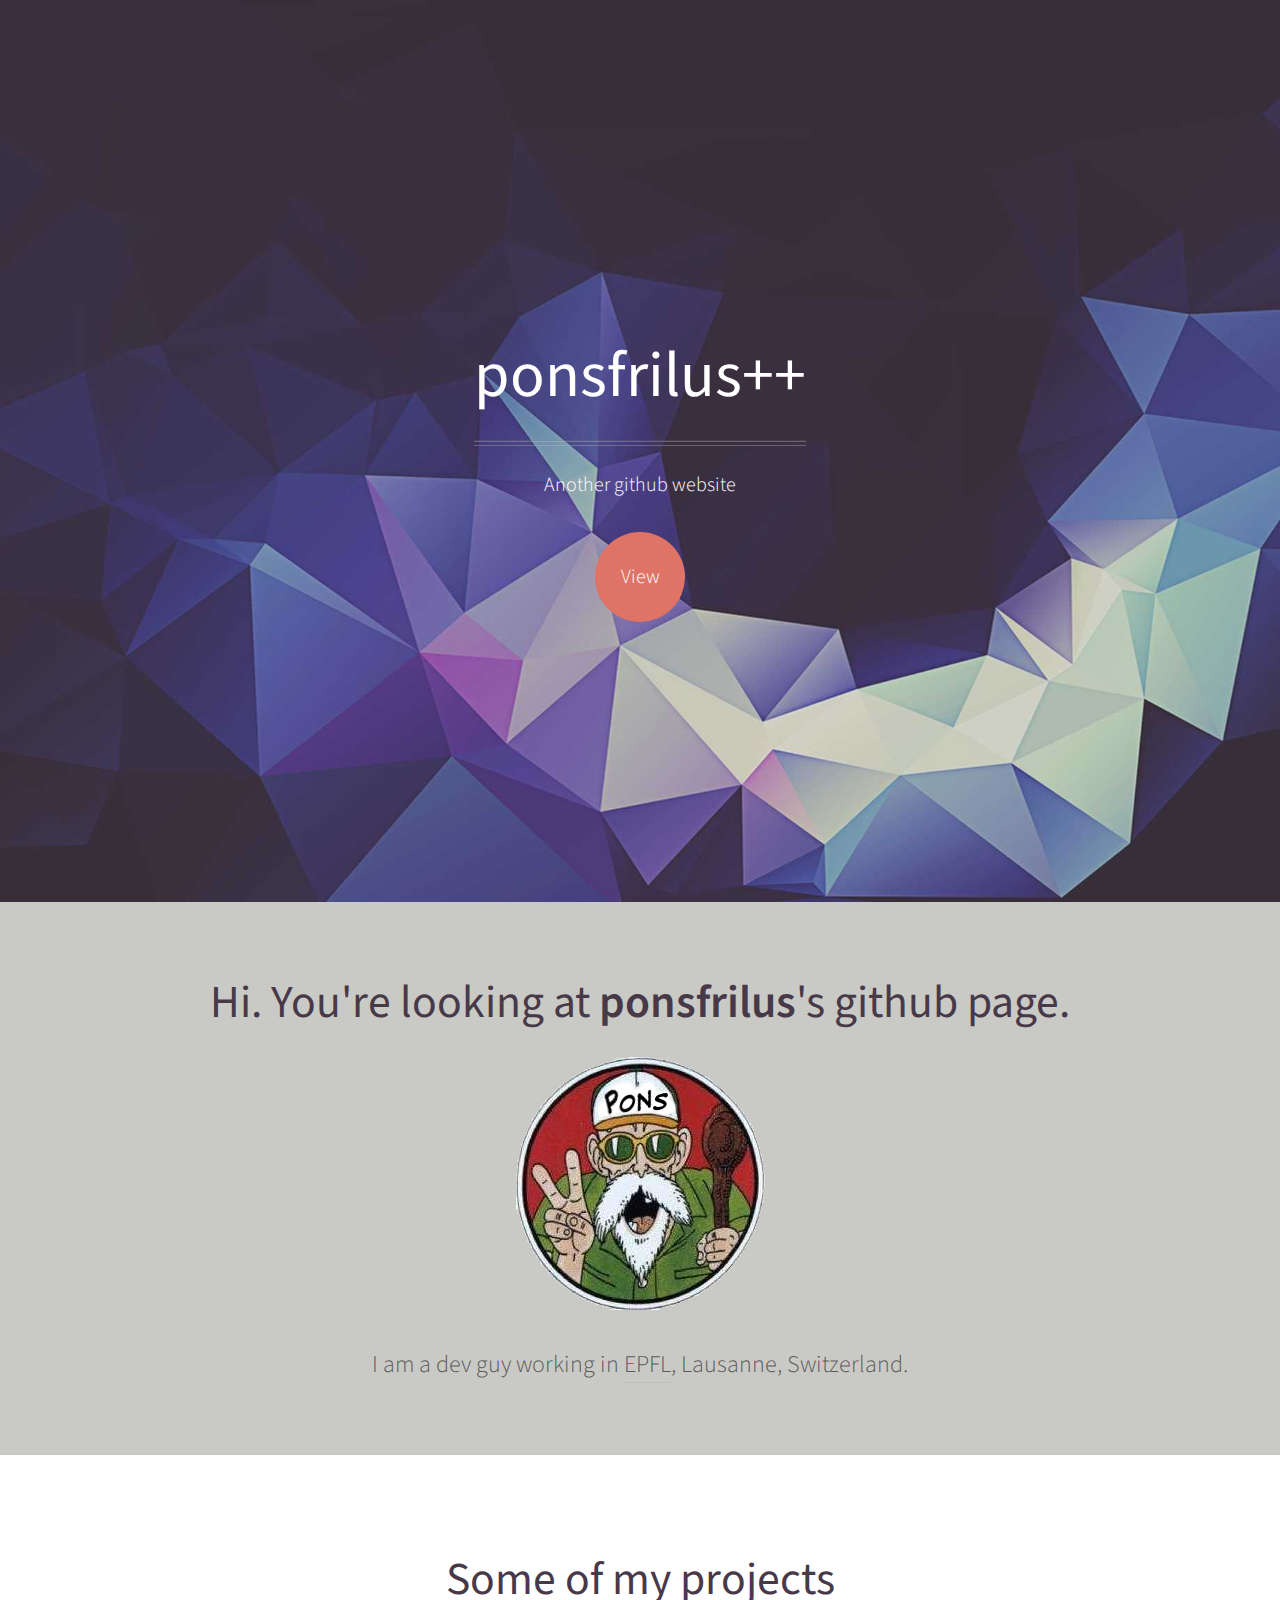
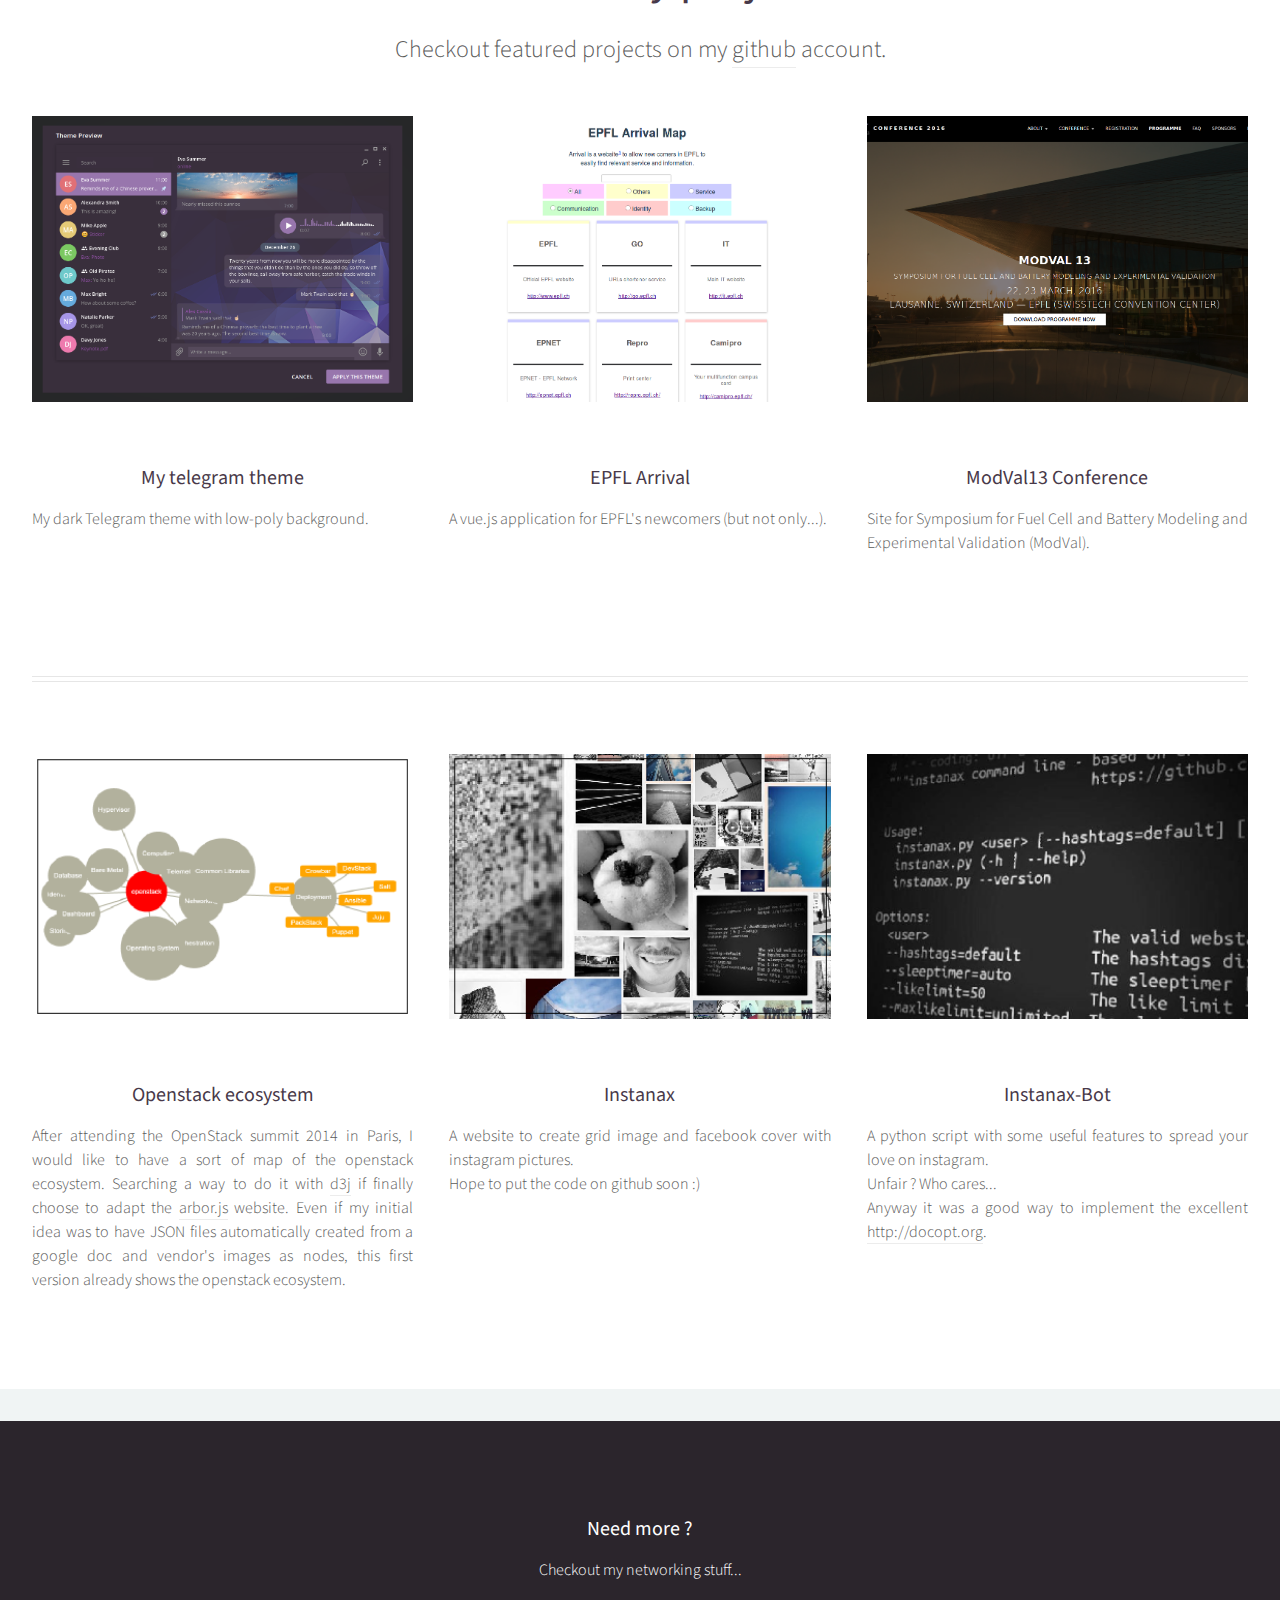
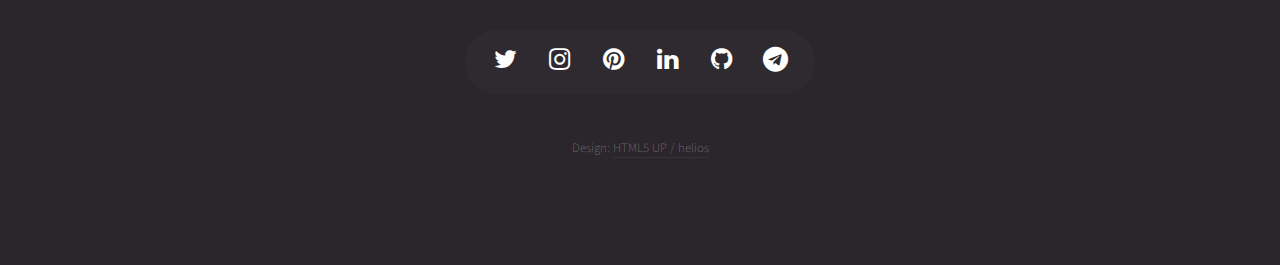
<file: index.html>
<!DOCTYPE HTML>
<!--
	Helios by HTML5 UP
	html5up.net | @n33co
	Free for personal and commercial use under the CCA 3.0 license (html5up.net/license)
-->
<html>

<head>
    <title>Ponsfrilus ++</title>
    <meta http-equiv="content-type" content="text/html; charset=utf-8" />
    <meta name="description" content="ponsfrilus's github homepage" />
    <meta name="keywords" content="ponsfrilus" />
    <!--[if lte IE 8]><script src="css/ie/html5shiv.js"></script><![endif]-->
    <script src="js/jquery.min.js"></script>
    <script src="js/jquery.dropotron.min.js"></script>
    <script src="js/jquery.scrolly.min.js"></script>
    <script src="js/jquery.onvisible.min.js"></script>
    <script src="js/skel.min.js"></script>
    <script src="js/skel-layers.min.js"></script>
    <script src="js/init.js"></script>
    <noscript>
    <link rel="stylesheet" href="css/skel.css" />
      <link rel="stylesheet" href="css/style.css" />
      <link rel="stylesheet" href="css/style-desktop.css" />
      <link rel="stylesheet" href="css/style-noscript.css" />
    </noscript>
    <!--[if lte IE 8]><link rel="stylesheet" href="css/ie/v8.css" /><![endif]-->
</head>

<body class="homepage">

    <!-- Header -->
    <div id="header">
        <!-- Inner -->
        <div class="inner">
            <header>
                <h1><a href="index.html" id="logo">ponsfrilus++</a></h1>
                <hr />
                <p>Another github website</p>
            </header>
            <footer>
                <a href="#banner" class="button circled scrolly">View</a>
            </footer>
        </div>
    </div>

    <!-- Banner -->
    <section id="banner">
        <header>
            <h2>Hi. You're looking at <strong>ponsfrilus</strong>'s github page.</h2>
            <p><img src="./images/pons_kame2.png" /></p>
            <p>
                I am a dev guy working in <a href="http://www.epfl.ch">EPFL</a>, Lausanne, Switzerland.
            </p>
        </header>
    </section>

    <!-- Features -->
    <div class="wrapper style1">

        <section id="features" class="container special">
            <header>
                <h2>Some of my projects</h2>
                <p>Checkout featured projects on my <a href="https://github.com/ponsfrilus">github</a> account.</p>
            </header>
            <div class="row">
                <article class="4u special">
                    <a href="https://github.com/ponsfrilus/ponsfrilus.tdesktop-theme" class="image featured"><img src="./images/screenshot_ponsfrilus_telegram_theme.png" alt="ponsfrilus' telegram theme" /></a>
                    <header>
                        <h3><a href="https://github.com/ponsfrilus/ponsfrilus.tdesktop-theme">My telegram theme</a></h3>
                    </header>
                    <p>
                        My dark Telegram theme with low-poly background.
                    </p>
                </article>
                <article class="4u special">
                    <a href="https://ponsfrilus.github.io/EPFLArrival/" class="image featured"><img src="./images/EPFLArrival.png" alt="EPFLArrival" /></a>
                    <header>
                        <h3><a href="https://ponsfrilus.github.io/EPFLArrival/">EPFL Arrival</a></h3>
                    </header>
                    <p>
                        A vue.js application for EPFL's newcomers (but not only...).
                    </p>
                </article>
                <article class="4u special">
                    <a href="https://modval13.epfl.ch" class="image featured"><img src="./images/modval13.png" alt="Modval13" /></a>
                    <header>
                        <h3><a href="https://modval13.epfl.ch">ModVal13 Conference</a></h3>
                    </header>
                    <p>
                        Site for Symposium for Fuel Cell and Battery Modeling and Experimental Validation (ModVal).</p>
                </article>
            </div>
        </section>
        <hr />
        <section id="features" class="container special">
            <div class="row">
                <article class="4u special">
                    <a href="http://ponsfrilus.github.io/openstack_ecosystem/" class="image featured"><img src="./images/openstack_ecosystem_368_265.png" alt="Open Stack ecosystem" /></a>
                    <header>
                        <h3><a href="http://ponsfrilus.github.io/openstack_ecosystem/">Openstack ecosystem</a></h3>
                    </header>
                    <p>
                        After attending the OpenStack summit 2014 in Paris, I would like to have a sort of map of the openstack ecosystem. Searching a way to do it with <a href="http://d3js.org/">d3j</a> if finally choose to adapt the <a href="http://arborjs.org/">arbor.js</a>                        website. Even if my initial idea was to have JSON files automatically created from a google doc and vendor's images as nodes, this first version already shows the openstack ecosystem.
                    </p>
                </article>
                <article class="4u special">
                    <a href="http://instanax.donax.ch" class="image featured"><img src="./images/instanax-grid.png" alt="Instanax" /></a>
                    <header>
                        <h3><a href="http://instanax.donax.ch">Instanax</a></h3>
                    </header>
                    <p>
                        A website to create grid image and facebook cover with instagram pictures.<br /> Hope to put the code on github soon :)
                    </p>
                </article>
                <article class="4u special">
                    <a href="https://github.com/ponsfrilus/Instanax-Bot" class="image featured"><img src="./images/instanax-bot.png" alt="Instanax-bot" /></a>
                    <header>
                        <h3><a href="https://github.com/ponsfrilus/Instanax-Bot">Instanax-Bot</a></h3>
                    </header>
                    <p>
                        A python script with some useful features to spread your love on instagram.<br /> Unfair ? Who cares...<br /> Anyway it was a good way to implement the excellent <a href="http://docopt.org">http://docopt.org</a>.
                    </p>
                </article>
            </div>
        </section>
    </div>

    <!-- Footer -->
    <div id="footer">
        <div class="container">
            <div class="row">
                <div class="12u">

                    <!-- Contact -->
                    <section class="contact">
                        <header>
                            <h3>Need more ?</h3>
                        </header>
                        <p>Checkout my networking stuff...</p>
                        <ul class="icons">
                            <li><a href="https://twitter.com/ponsfrilus" class="icon fa-twitter"><span class="label">Twitter</span></a></li>
                            <li><a href="https://instagram.com/ponsfrilus" class="icon fa-instagram"><span class="label">Instagram</span></a></li>
                            <li><a href="http://www.pinterest.com/ponsfrilus/" class="icon fa-pinterest"><span class="label">Pinterest</span></a></li>
                            <li><a href="http://linkedin.com/in/nicolasborboen" class="icon fa-linkedin"><span class="label">Linkedin</span></a></li>
                            <li><a href="https://github.com/ponsfrilus" class="icon fa-github"><span class="label">Github</span></a></li>
                            <li><a href="https://t.me/ponsfrilus" class="icon fa-telegram"><span class="label">Telegram</span></a></li>
                        </ul>
                    </section>

                    <!-- Copyright -->
                    <div class="copyright">
                        <ul class="menu">
                            <li>Design: <a href="http://html5up.net/helios">HTML5 UP / helios</a></li>
                        </ul>
                    </div>

                </div>

            </div>
        </div>
    </div>

</body>

</html>
</file>
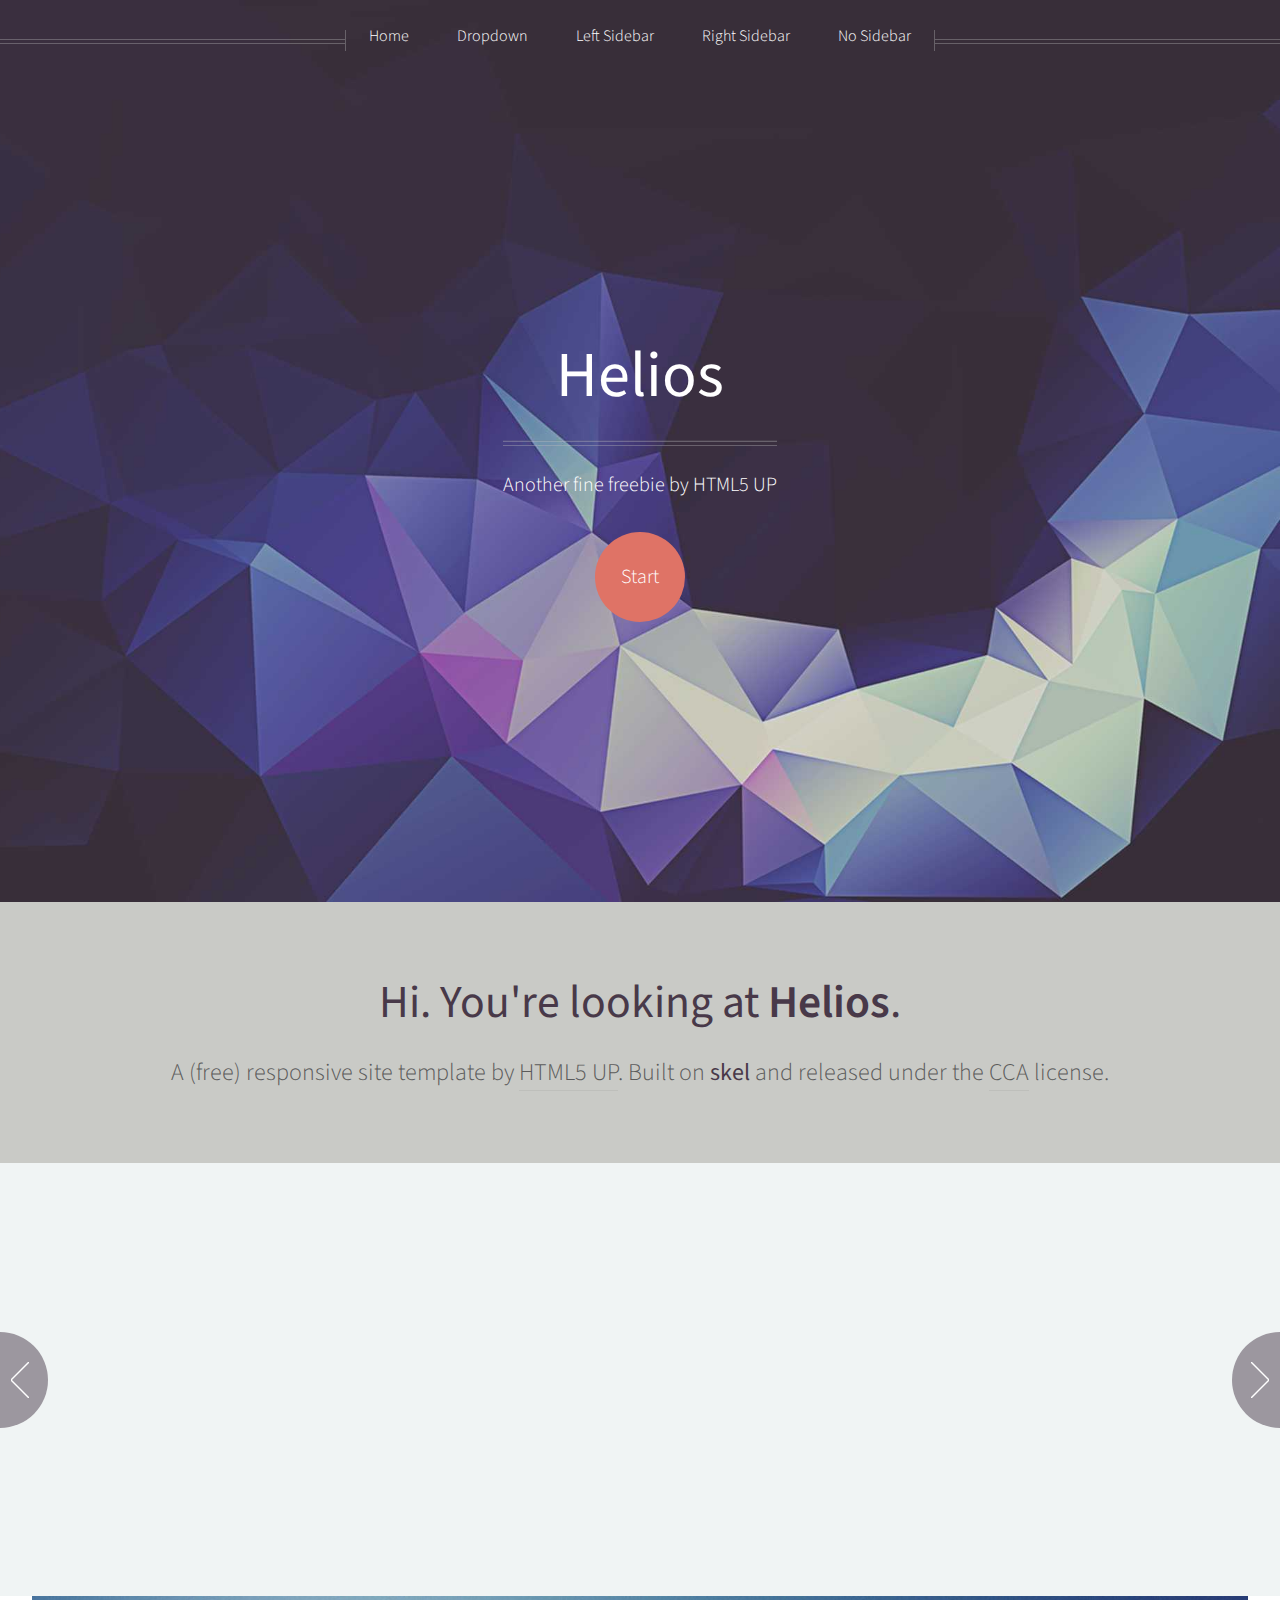
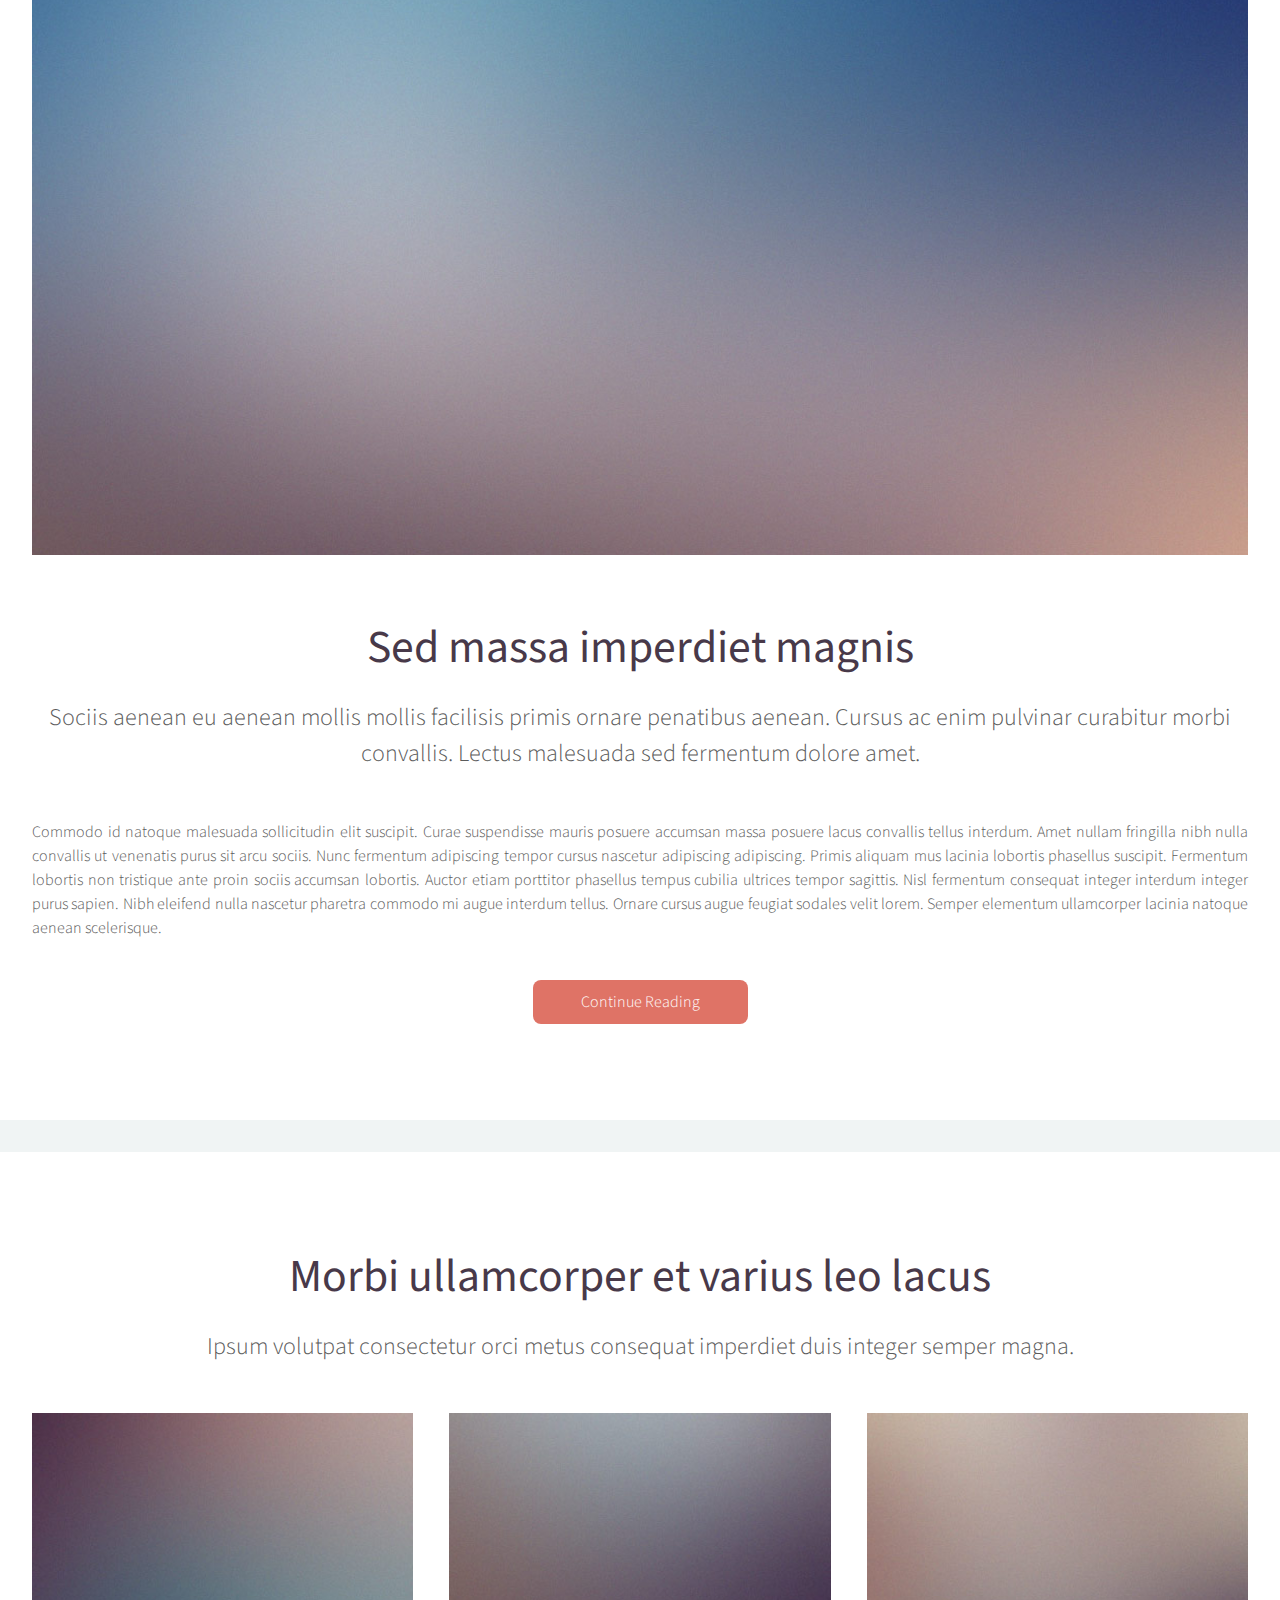
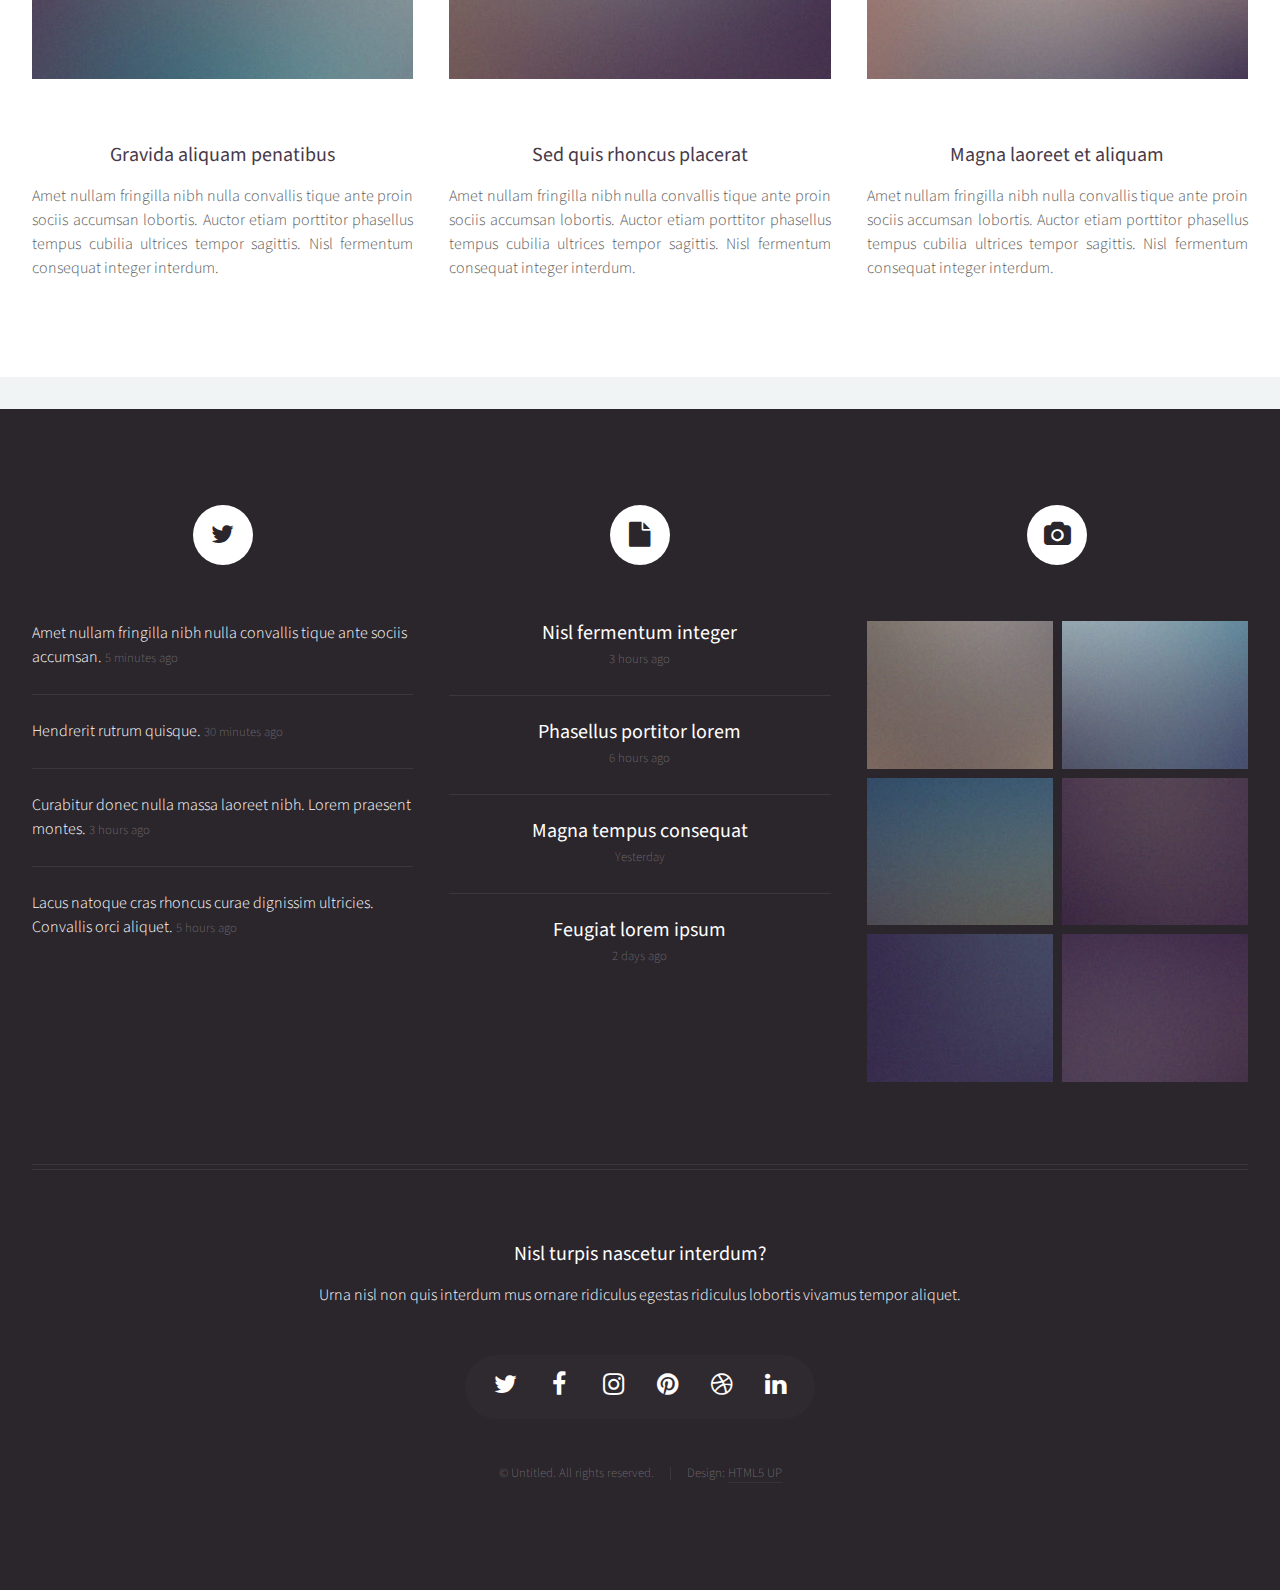
<file: index-ori.html>
<!DOCTYPE HTML>
<!--
	Helios by HTML5 UP
	html5up.net | @n33co
	Free for personal and commercial use under the CCA 3.0 license (html5up.net/license)
-->
<html>
	<head>
		<title>Helios by HTML5 UP</title>
		<meta http-equiv="content-type" content="text/html; charset=utf-8" />
		<meta name="description" content="" />
		<meta name="keywords" content="" />
		<!--[if lte IE 8]><script src="css/ie/html5shiv.js"></script><![endif]-->
		<script src="js/jquery.min.js"></script>
		<script src="js/jquery.dropotron.min.js"></script>
		<script src="js/jquery.scrolly.min.js"></script>
		<script src="js/jquery.onvisible.min.js"></script>
		<script src="js/skel.min.js"></script>
		<script src="js/skel-layers.min.js"></script>
		<script src="js/init.js"></script>
		<noscript>
			<link rel="stylesheet" href="css/skel.css" />
			<link rel="stylesheet" href="css/style.css" />
			<link rel="stylesheet" href="css/style-desktop.css" />
			<link rel="stylesheet" href="css/style-noscript.css" />
		</noscript>
		<!--[if lte IE 8]><link rel="stylesheet" href="css/ie/v8.css" /><![endif]-->
	</head>
	<body class="homepage">

		<!-- Header -->
			<div id="header">
						
				<!-- Inner -->
					<div class="inner">
						<header>
							<h1><a href="index.html" id="logo">Helios</a></h1>
							<hr />
							<p>Another fine freebie by HTML5 UP</p>
						</header>
						<footer>
							<a href="#banner" class="button circled scrolly">Start</a>
						</footer>
					</div>
				
				<!-- Nav -->
					<nav id="nav">
						<ul>
							<li><a href="index.html">Home</a></li>
							<li>
								<a href="">Dropdown</a>
								<ul>
									<li><a href="#">Lorem ipsum dolor</a></li>
									<li><a href="#">Magna phasellus</a></li>
									<li><a href="#">Etiam dolore nisl</a></li>
									<li>
										<a href="">And a submenu &hellip;</a>
										<ul>
											<li><a href="#">Lorem ipsum dolor</a></li>
											<li><a href="#">Phasellus consequat</a></li>
											<li><a href="#">Magna phasellus</a></li>
											<li><a href="#">Etiam dolore nisl</a></li>
										</ul>
									</li>
									<li><a href="#">Veroeros feugiat</a></li>
								</ul>
							</li>
							<li><a href="left-sidebar.html">Left Sidebar</a></li>
							<li><a href="right-sidebar.html">Right Sidebar</a></li>
							<li><a href="no-sidebar.html">No Sidebar</a></li>
						</ul>
					</nav>

			</div>
			
		<!-- Banner -->
			<section id="banner">
				<header>
					<h2>Hi. You're looking at <strong>Helios</strong>.</h2>
					<p>
						A (free) responsive site template by <a href="http://html5up.net">HTML5 UP</a>.
						Built on <strong>skel</strong> and released under the <a href="http://html5up.net/license">CCA</a> license.
					</p>
				</header>
			</section>

		<!-- Carousel -->
			<section class="carousel">
				<div class="reel">

					<article>
						<a href="#" class="image featured"><img src="images/pic01.jpg" alt="" /></a>
						<header>
							<h3><a href="#">Pulvinar sagittis congue</a></h3>
						</header>
						<p>Commodo id natoque malesuada sollicitudin elit suscipit magna.</p>							
					</article>
				
					<article>
						<a href="#" class="image featured"><img src="images/pic02.jpg" alt="" /></a>
						<header>
							<h3><a href="#">Fermentum sagittis proin</a></h3>
						</header>
						<p>Commodo id natoque malesuada sollicitudin elit suscipit magna.</p>							
					</article>
				
					<article>
						<a href="#" class="image featured"><img src="images/pic03.jpg" alt="" /></a>
						<header>
							<h3><a href="#">Sed quis rhoncus placerat</a></h3>
						</header>
						<p>Commodo id natoque malesuada sollicitudin elit suscipit magna.</p>							
					</article>
				
					<article>
						<a href="#" class="image featured"><img src="images/pic04.jpg" alt="" /></a>
						<header>
							<h3><a href="#">Ultrices urna sit lobortis</a></h3>
						</header>
						<p>Commodo id natoque malesuada sollicitudin elit suscipit magna.</p>							
					</article>
				
					<article>
						<a href="#" class="image featured"><img src="images/pic05.jpg" alt="" /></a>
						<header>
							<h3><a href="#">Varius magnis sollicitudin</a></h3>
						</header>
						<p>Commodo id natoque malesuada sollicitudin elit suscipit magna.</p>							
					</article>

					<article>
						<a href="#" class="image featured"><img src="images/pic01.jpg" alt="" /></a>
						<header>
							<h3><a href="#">Pulvinar sagittis congue</a></h3>
						</header>
						<p>Commodo id natoque malesuada sollicitudin elit suscipit magna.</p>							
					</article>
				
					<article>
						<a href="#" class="image featured"><img src="images/pic02.jpg" alt="" /></a>
						<header>
							<h3><a href="#">Fermentum sagittis proin</a></h3>
						</header>
						<p>Commodo id natoque malesuada sollicitudin elit suscipit magna.</p>							
					</article>
				
					<article>
						<a href="#" class="image featured"><img src="images/pic03.jpg" alt="" /></a>
						<header>
							<h3><a href="#">Sed quis rhoncus placerat</a></h3>
						</header>
						<p>Commodo id natoque malesuada sollicitudin elit suscipit magna.</p>							
					</article>
				
					<article>
						<a href="#" class="image featured"><img src="images/pic04.jpg" alt="" /></a>
						<header>
							<h3><a href="#">Ultrices urna sit lobortis</a></h3>
						</header>
						<p>Commodo id natoque malesuada sollicitudin elit suscipit magna.</p>							
					</article>
				
					<article>
						<a href="#" class="image featured"><img src="images/pic05.jpg" alt="" /></a>
						<header>
							<h3><a href="#">Varius magnis sollicitudin</a></h3>
						</header>
						<p>Commodo id natoque malesuada sollicitudin elit suscipit magna.</p>							
					</article>

				</div>
			</section>
			
		<!-- Main -->
			<div class="wrapper style2">

				<article id="main" class="container special">
					<a href="#" class="image featured"><img src="images/pic06.jpg" alt="" /></a>
					<header>
						<h2><a href="#">Sed massa imperdiet magnis</a></h2>
						<p>
							Sociis aenean eu aenean mollis mollis facilisis primis ornare penatibus aenean. Cursus ac enim 
							pulvinar curabitur morbi convallis. Lectus malesuada sed fermentum dolore amet.
						</p>
					</header>
					<p>
						Commodo id natoque malesuada sollicitudin elit suscipit. Curae suspendisse mauris posuere accumsan massa 
						posuere lacus convallis tellus interdum. Amet nullam fringilla nibh nulla convallis ut venenatis purus 
						sit arcu sociis. Nunc fermentum adipiscing tempor cursus nascetur adipiscing adipiscing. Primis aliquam 
						mus lacinia lobortis phasellus suscipit. Fermentum lobortis non tristique ante proin sociis accumsan 
						lobortis. Auctor etiam porttitor phasellus tempus cubilia ultrices tempor sagittis. Nisl fermentum 
						consequat integer interdum integer purus sapien. Nibh eleifend nulla nascetur pharetra commodo mi augue 
						interdum tellus. Ornare cursus augue feugiat sodales velit lorem. Semper elementum ullamcorper lacinia 
						natoque aenean scelerisque.
					</p>
					<footer>
						<a href="#" class="button">Continue Reading</a>
					</footer>
				</article>

			</div>

		<!-- Features -->
			<div class="wrapper style1">
				
				<section id="features" class="container special">
					<header>
						<h2>Morbi ullamcorper et varius leo lacus</h2>
						<p>Ipsum volutpat consectetur orci metus consequat imperdiet duis integer semper magna.</p>
					</header>
					<div class="row">
						<article class="4u special">
							<a href="#" class="image featured"><img src="images/pic07.jpg" alt="" /></a>
							<header>
								<h3><a href="#">Gravida aliquam penatibus</a></h3>
							</header>
							<p>
								Amet nullam fringilla nibh nulla convallis tique ante proin sociis accumsan lobortis. Auctor etiam
								porttitor phasellus tempus cubilia ultrices tempor sagittis. Nisl fermentum consequat integer interdum.
							</p>
						</article>
						<article class="4u special">
							<a href="#" class="image featured"><img src="images/pic08.jpg" alt="" /></a>
							<header>
								<h3><a href="#">Sed quis rhoncus placerat</a></h3>
							</header>
							<p>
								Amet nullam fringilla nibh nulla convallis tique ante proin sociis accumsan lobortis. Auctor etiam
								porttitor phasellus tempus cubilia ultrices tempor sagittis. Nisl fermentum consequat integer interdum.
							</p>
						</article>
						<article class="4u special">
							<a href="#" class="image featured"><img src="images/pic09.jpg" alt="" /></a>
							<header>
								<h3><a href="#">Magna laoreet et aliquam</a></h3>
							</header>
							<p>
								Amet nullam fringilla nibh nulla convallis tique ante proin sociis accumsan lobortis. Auctor etiam
								porttitor phasellus tempus cubilia ultrices tempor sagittis. Nisl fermentum consequat integer interdum.
							</p>
						</article>
					</div>
				</section>

			</div>

		<!-- Footer -->
			<div id="footer">
				<div class="container">
					<div class="row">
						
						<!-- Tweets -->
							<section class="4u">
								<header>
									<h2 class="icon fa-twitter circled"><span class="label">Tweets</span></h2>
								</header>
								<ul class="divided">
									<li>
										<article class="tweet">
											Amet nullam fringilla nibh nulla convallis tique ante sociis accumsan.
											<span class="timestamp">5 minutes ago</span>
										</article>
									</li>
									<li>
										<article class="tweet">
											Hendrerit rutrum quisque.
											<span class="timestamp">30 minutes ago</span>
										</article>
									</li>
									<li>
										<article class="tweet">
											Curabitur donec nulla massa laoreet nibh. Lorem praesent montes.
											<span class="timestamp">3 hours ago</span>
										</article>
									</li>
									<li>
										<article class="tweet">
											Lacus natoque cras rhoncus curae dignissim ultricies. Convallis orci aliquet.
											<span class="timestamp">5 hours ago</span>
										</article>
									</li>
								</ul>
							</section>

						<!-- Posts -->
							<section class="4u">
								<header>
									<h2 class="icon fa-file circled"><span class="label">Posts</span></h2>
								</header>
								<ul class="divided">
									<li>
										<article class="post stub">
											<header>
												<h3><a href="#">Nisl fermentum integer</a></h3>
											</header>
											<span class="timestamp">3 hours ago</span>
										</article>
									</li>
									<li>
										<article class="post stub">
											<header>
												<h3><a href="#">Phasellus portitor lorem</a></h3>
											</header>
											<span class="timestamp">6 hours ago</span>
										</article>
									</li>
									<li>
										<article class="post stub">
											<header>
												<h3><a href="#">Magna tempus consequat</a></h3>
											</header>
											<span class="timestamp">Yesterday</span>
										</article>
									</li>
									<li>
										<article class="post stub">
											<header>
												<h3><a href="#">Feugiat lorem ipsum</a></h3>
											</header>
											<span class="timestamp">2 days ago</span>
										</article>
									</li>
								</ul>
							</section>

						<!-- Photos -->
							<section class="4u">
								<header>
									<h2 class="icon fa-camera circled"><span class="label">Photos</span></h2>
								</header>
								<div class="row 25% no-collapse">
									<div class="6u">
										<a href="#" class="image fit"><img src="images/pic10.jpg" alt="" /></a>
									</div>
									<div class="6u">
										<a href="#" class="image fit"><img src="images/pic11.jpg" alt="" /></a>
									</div>
								</div>
								<div class="row 25% no-collapse">
									<div class="6u">
										<a href="#" class="image fit"><img src="images/pic12.jpg" alt="" /></a>
									</div>
									<div class="6u">
										<a href="#" class="image fit"><img src="images/pic13.jpg" alt="" /></a>
									</div>
								</div>
								<div class="row 25% no-collapse">
									<div class="6u">
										<a href="#" class="image fit"><img src="images/pic14.jpg" alt="" /></a>
									</div>
									<div class="6u">
										<a href="#" class="image fit"><img src="images/pic15.jpg" alt="" /></a>
									</div>
								</div>
							</section>

					</div>
					<hr />
					<div class="row">
						<div class="12u">
							
							<!-- Contact -->
								<section class="contact">
									<header>
										<h3>Nisl turpis nascetur interdum?</h3>
									</header>
									<p>Urna nisl non quis interdum mus ornare ridiculus egestas ridiculus lobortis vivamus tempor aliquet.</p>
									<ul class="icons">
										<li><a href="#" class="icon fa-twitter"><span class="label">Twitter</span></a></li>
										<li><a href="#" class="icon fa-facebook"><span class="label">Facebook</span></a></li>
										<li><a href="#" class="icon fa-instagram"><span class="label">Instagram</span></a></li>
										<li><a href="#" class="icon fa-pinterest"><span class="label">Pinterest</span></a></li>
										<li><a href="#" class="icon fa-dribbble"><span class="label">Dribbble</span></a></li>
										<li><a href="#" class="icon fa-linkedin"><span class="label">Linkedin</span></a></li>
									</ul>
								</section>
							
							<!-- Copyright -->
								<div class="copyright">
									<ul class="menu">
										<li>&copy; Untitled. All rights reserved.</li><li>Design: <a href="http://html5up.net">HTML5 UP</a></li>
									</ul>
								</div>
							
						</div>
					
					</div>
				</div>
			</div>

	</body>
</html>
</file>
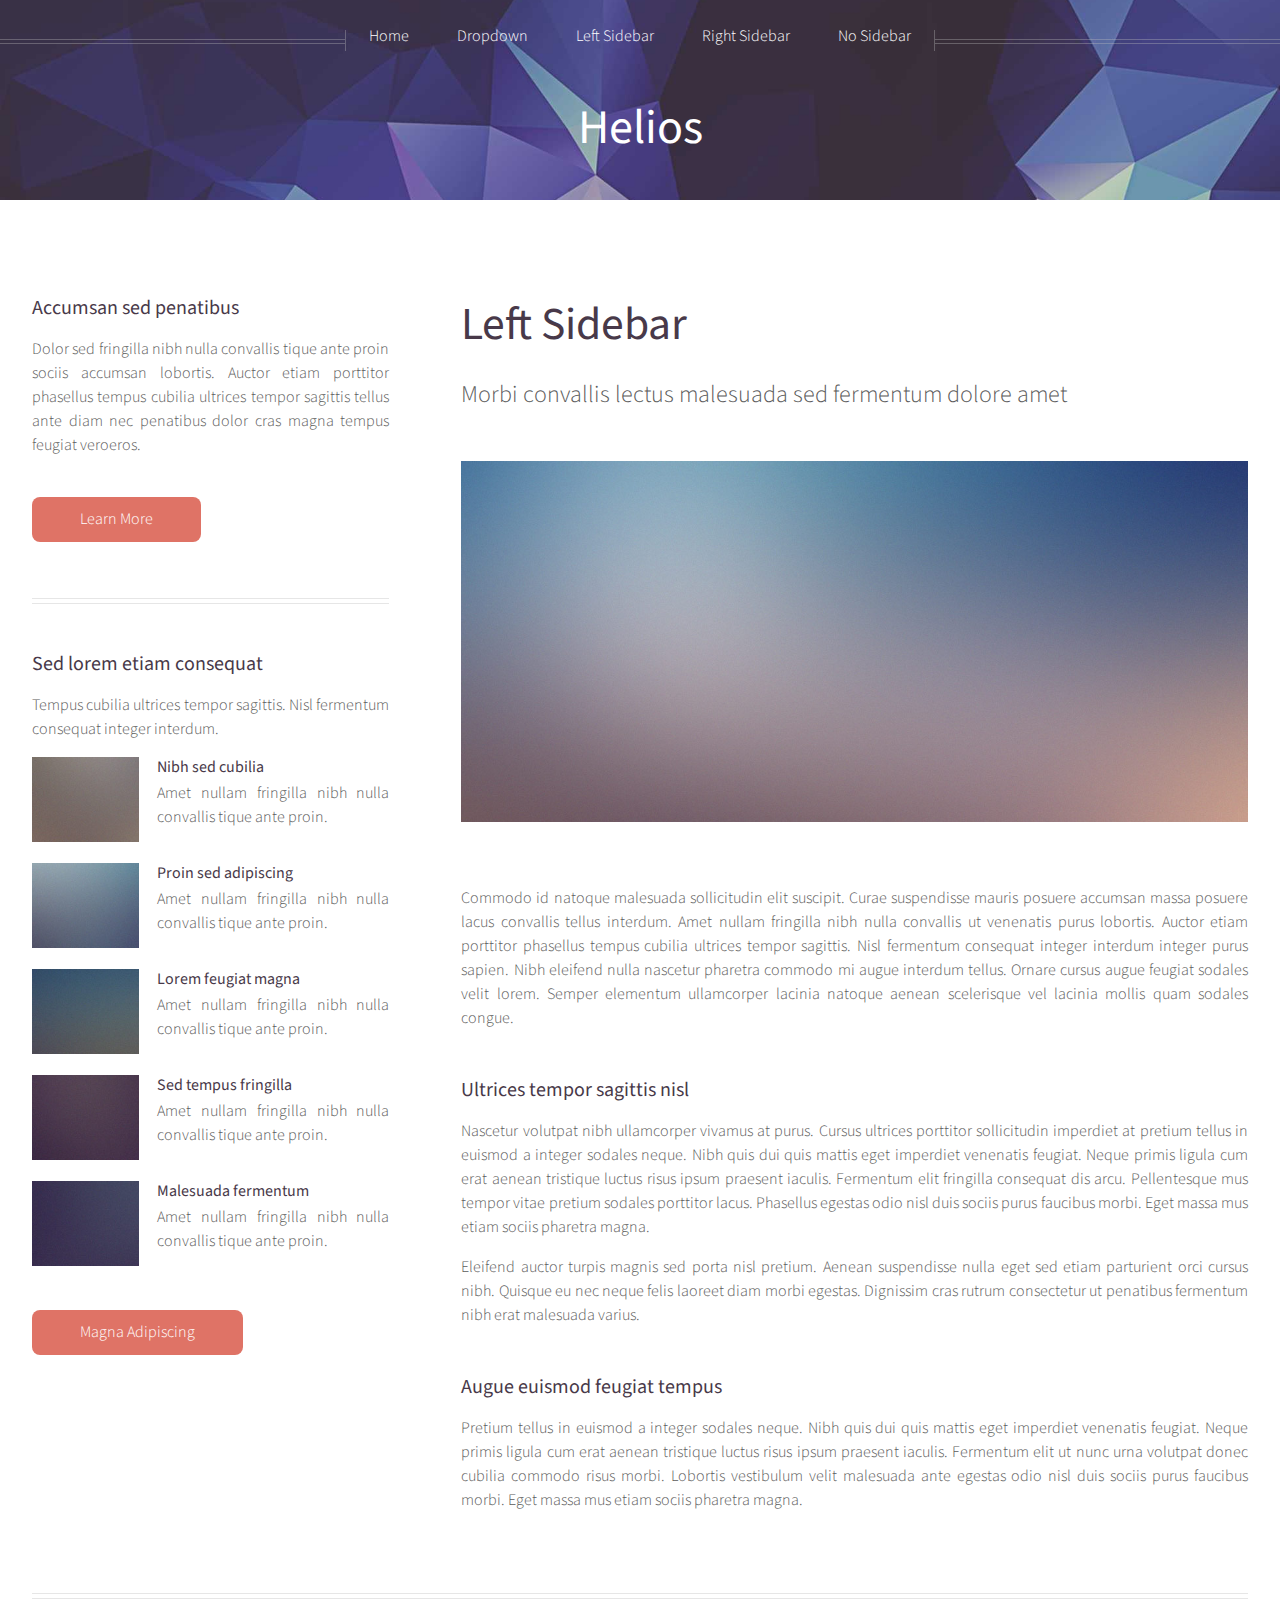
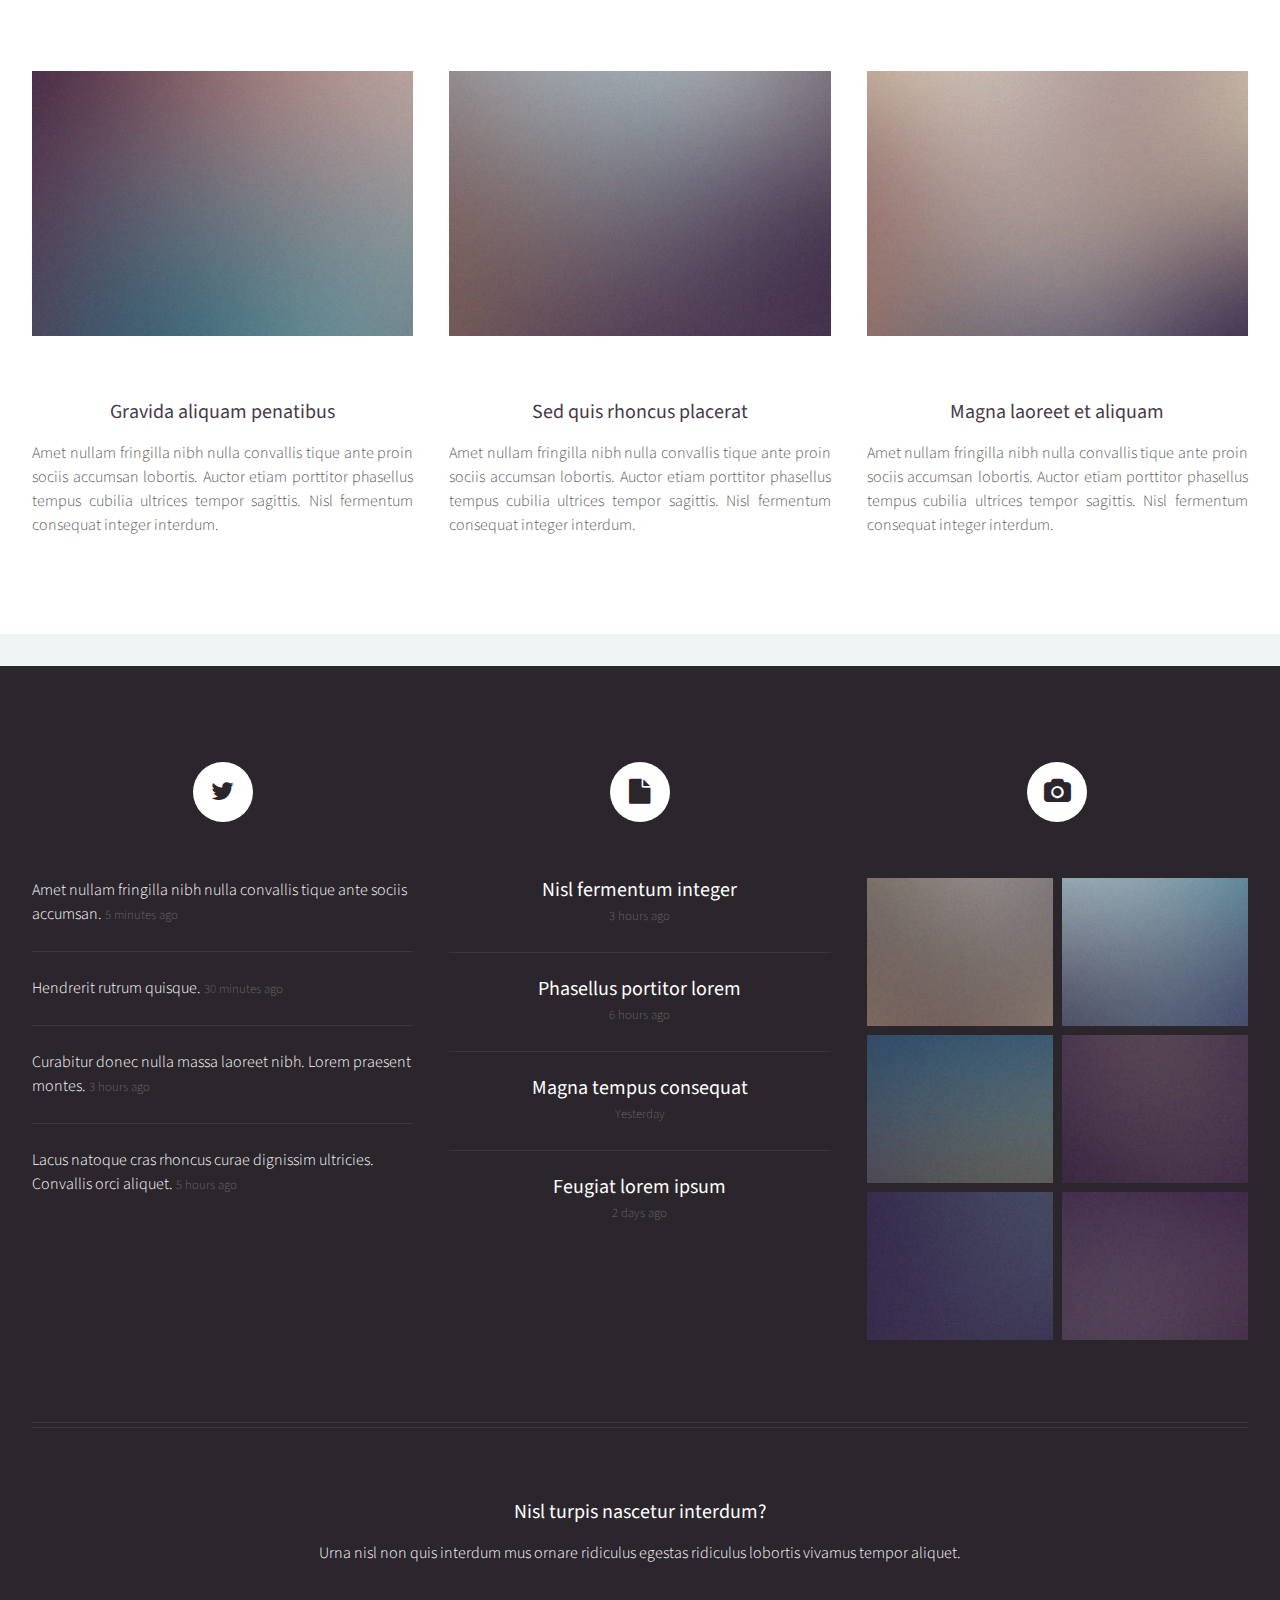
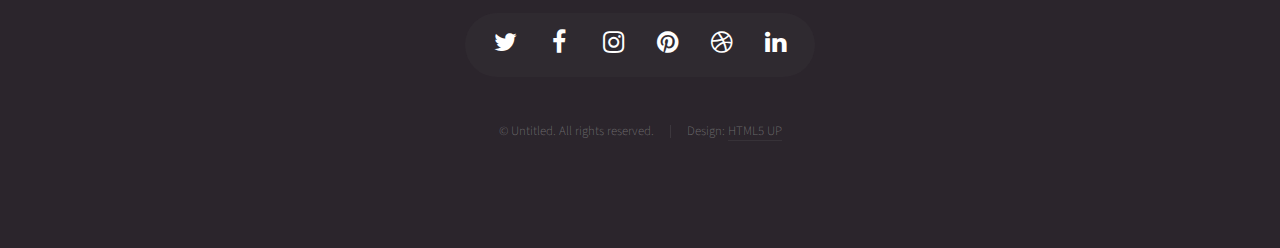
<file: left-sidebar.html>
<!DOCTYPE HTML>
<!--
	Helios by HTML5 UP
	html5up.net | @n33co
	Free for personal and commercial use under the CCA 3.0 license (html5up.net/license)
-->
<html>
	<head>
		<title>Left Sidebar - Helios by HTML5 UP</title>
		<meta http-equiv="content-type" content="text/html; charset=utf-8" />
		<meta name="description" content="" />
		<meta name="keywords" content="" />
		<!--[if lte IE 8]><script src="css/ie/html5shiv.js"></script><![endif]-->
		<script src="js/jquery.min.js"></script>
		<script src="js/jquery.dropotron.min.js"></script>
		<script src="js/jquery.scrolly.min.js"></script>
		<script src="js/jquery.onvisible.min.js"></script>
		<script src="js/skel.min.js"></script>
		<script src="js/skel-layers.min.js"></script>
		<script src="js/init.js"></script>
		<noscript>
			<link rel="stylesheet" href="css/skel.css" />
			<link rel="stylesheet" href="css/style.css" />
			<link rel="stylesheet" href="css/style-desktop.css" />
			<link rel="stylesheet" href="css/style-noscript.css" />
		</noscript>
		<!--[if lte IE 8]><link rel="stylesheet" href="css/ie/v8.css" /><![endif]-->
	</head>
	<body class="left-sidebar">

		<!-- Header -->
			<div id="header">

				<!-- Inner -->
					<div class="inner">
						<header>
							<h1><a href="index.html" id="logo">Helios</a></h1>
						</header>
					</div>
				
				<!-- Nav -->
					<nav id="nav">
						<ul>
							<li><a href="index.html">Home</a></li>
							<li>
								<a href="">Dropdown</a>
								<ul>
									<li><a href="#">Lorem ipsum dolor</a></li>
									<li><a href="#">Magna phasellus</a></li>
									<li><a href="#">Etiam dolore nisl</a></li>
									<li>
										<a href="">And a submenu &hellip;</a>
										<ul>
											<li><a href="#">Lorem ipsum dolor</a></li>
											<li><a href="#">Phasellus consequat</a></li>
											<li><a href="#">Magna phasellus</a></li>
											<li><a href="#">Etiam dolore nisl</a></li>
										</ul>
									</li>
									<li><a href="#">Veroeros feugiat</a></li>
								</ul>
							</li>
							<li><a href="left-sidebar.html">Left Sidebar</a></li>
							<li><a href="right-sidebar.html">Right Sidebar</a></li>
							<li><a href="no-sidebar.html">No Sidebar</a></li>
						</ul>
					</nav>

			</div>
			
		<!-- Main -->
			<div class="wrapper style1">

				<div class="container">
					<div class="row 200%">
						<div class="4u" id="sidebar">
							<hr class="first" />
							<section>
								<header>
									<h3><a href="#">Accumsan sed penatibus</a></h3>
								</header>
								<p>
									Dolor sed fringilla nibh nulla convallis tique ante proin sociis accumsan lobortis. Auctor etiam
									porttitor phasellus tempus cubilia ultrices tempor sagittis  tellus ante diam nec penatibus dolor cras
									magna tempus feugiat veroeros.
								</p>
								<footer>
									<a href="#" class="button">Learn More</a>
								</footer>
							</section>
							<hr />
							<section>
								<header>
									<h3><a href="#">Sed lorem etiam consequat</a></h3>
								</header>
								<p>
									Tempus cubilia ultrices tempor sagittis. Nisl fermentum consequat integer interdum.
								</p>
								<div class="row 50% no-collapse">
									<div class="4u">
										<a href="#" class="image fit"><img src="images/pic10.jpg" alt="" /></a>
									</div>
									<div class="8u">
										<h4>Nibh sed cubilia</h4>
										<p>
											Amet nullam fringilla nibh nulla convallis tique ante proin.
										</p>
									</div>
								</div>
								<div class="row 50% no-collapse">
									<div class="4u">
										<a href="#" class="image fit"><img src="images/pic11.jpg" alt="" /></a>
									</div>
									<div class="8u">
										<h4>Proin sed adipiscing</h4>
										<p>
											Amet nullam fringilla nibh nulla convallis tique ante proin.
										</p>
									</div>
								</div>
								<div class="row 50% no-collapse">
									<div class="4u">
										<a href="#" class="image fit"><img src="images/pic12.jpg" alt="" /></a>
									</div>
									<div class="8u">
										<h4>Lorem feugiat magna</h4>
										<p>
											Amet nullam fringilla nibh nulla convallis tique ante proin.
										</p>
									</div>
								</div>
								<div class="row 50% no-collapse">
									<div class="4u">
										<a href="#" class="image fit"><img src="images/pic13.jpg" alt="" /></a>
									</div>
									<div class="8u">
										<h4>Sed tempus fringilla</h4>
										<p>
											Amet nullam fringilla nibh nulla convallis tique ante proin.
										</p>
									</div>
								</div>
								<div class="row 50% no-collapse">
									<div class="4u">
										<a href="#" class="image fit"><img src="images/pic14.jpg" alt="" /></a>
									</div>
									<div class="8u">
										<h4>Malesuada fermentum</h4>
										<p>
											Amet nullam fringilla nibh nulla convallis tique ante proin.
										</p>
									</div>
								</div>
								<footer>
									<a href="#" class="button">Magna Adipiscing</a>
								</footer>
							</section>
						</div>
						<div class="8u important(collapse)" id="content">
							<article id="main">
								<header>
									<h2><a href="#">Left Sidebar</a></h2>
									<p>
										Morbi convallis lectus malesuada sed fermentum dolore amet
									</p>
								</header>
								<a href="#" class="image featured"><img src="images/pic06.jpg" alt="" /></a>
								<p>
									Commodo id natoque malesuada sollicitudin elit suscipit. Curae suspendisse mauris posuere accumsan massa 
									posuere lacus convallis tellus interdum. Amet nullam fringilla nibh nulla convallis ut venenatis purus 
									lobortis. Auctor etiam porttitor phasellus tempus cubilia ultrices tempor sagittis. Nisl fermentum 
									consequat integer interdum integer purus sapien. Nibh eleifend nulla nascetur pharetra commodo mi augue 
									interdum tellus. Ornare cursus augue feugiat sodales velit lorem. Semper elementum ullamcorper lacinia 
									natoque aenean scelerisque vel lacinia mollis quam sodales congue.
								</p>
								<section>
									<header>
										<h3>Ultrices tempor sagittis nisl</h3>
									</header>
									<p>
										Nascetur volutpat nibh ullamcorper vivamus at purus. Cursus ultrices porttitor sollicitudin imperdiet
										at pretium tellus in euismod a integer sodales neque. Nibh quis dui quis mattis eget imperdiet venenatis 
										feugiat. Neque primis ligula cum erat aenean tristique luctus risus ipsum praesent iaculis. Fermentum elit 
										fringilla consequat dis arcu. Pellentesque mus tempor vitae pretium sodales porttitor lacus. Phasellus 
										egestas odio nisl duis sociis purus faucibus morbi. Eget massa mus etiam sociis pharetra magna. 
									</p>
									<p>
										Eleifend auctor turpis magnis sed porta nisl pretium. Aenean suspendisse nulla eget sed etiam parturient 
										orci cursus nibh. Quisque eu nec neque felis laoreet diam morbi egestas. Dignissim cras rutrum consectetur 
										ut penatibus fermentum nibh erat malesuada varius. 
									</p>
								</section>
								<section>
									<header>
										<h3>Augue euismod feugiat tempus</h3>
									</header>
									<p>
										Pretium tellus in euismod a integer sodales neque. Nibh quis dui quis mattis eget imperdiet venenatis 
										feugiat. Neque primis ligula cum erat aenean tristique luctus risus ipsum praesent iaculis. Fermentum elit 
										ut nunc urna volutpat donec cubilia commodo risus morbi. Lobortis vestibulum velit malesuada ante 
										egestas odio nisl duis sociis purus faucibus morbi. Eget massa mus etiam sociis pharetra magna. 
									</p>
								</section>
							</article>
						</div>
					</div>
					<hr />
					<div class="row">
						<article class="4u special">
							<a href="#" class="image featured"><img src="images/pic07.jpg" alt="" /></a>
							<header>
								<h3><a href="#">Gravida aliquam penatibus</a></h3>
							</header>
							<p>
								Amet nullam fringilla nibh nulla convallis tique ante proin sociis accumsan lobortis. Auctor etiam
								porttitor phasellus tempus cubilia ultrices tempor sagittis. Nisl fermentum consequat integer interdum.
							</p>
						</article>
						<article class="4u special">
							<a href="#" class="image featured"><img src="images/pic08.jpg" alt="" /></a>
							<header>
								<h3><a href="#">Sed quis rhoncus placerat</a></h3>
							</header>
							<p>
								Amet nullam fringilla nibh nulla convallis tique ante proin sociis accumsan lobortis. Auctor etiam
								porttitor phasellus tempus cubilia ultrices tempor sagittis. Nisl fermentum consequat integer interdum.
							</p>
						</article>
						<article class="4u special">
							<a href="#" class="image featured"><img src="images/pic09.jpg" alt="" /></a>
							<header>
								<h3><a href="#">Magna laoreet et aliquam</a></h3>
							</header>
							<p>
								Amet nullam fringilla nibh nulla convallis tique ante proin sociis accumsan lobortis. Auctor etiam
								porttitor phasellus tempus cubilia ultrices tempor sagittis. Nisl fermentum consequat integer interdum.
							</p>
						</article>
					</div>
				</div>

			</div>

		<!-- Footer -->
			<div id="footer">
				<div class="container">
					<div class="row">
						
						<!-- Tweets -->
							<section class="4u">
								<header>
									<h2 class="icon fa-twitter circled"><span class="label">Tweets</span></h2>
								</header>
								<ul class="divided">
									<li>
										<article class="tweet">
											Amet nullam fringilla nibh nulla convallis tique ante sociis accumsan.
											<span class="timestamp">5 minutes ago</span>
										</article>
									</li>
									<li>
										<article class="tweet">
											Hendrerit rutrum quisque.
											<span class="timestamp">30 minutes ago</span>
										</article>
									</li>
									<li>
										<article class="tweet">
											Curabitur donec nulla massa laoreet nibh. Lorem praesent montes.
											<span class="timestamp">3 hours ago</span>
										</article>
									</li>
									<li>
										<article class="tweet">
											Lacus natoque cras rhoncus curae dignissim ultricies. Convallis orci aliquet.
											<span class="timestamp">5 hours ago</span>
										</article>
									</li>
								</ul>
							</section>

						<!-- Posts -->
							<section class="4u">
								<header>
									<h2 class="icon fa-file circled"><span class="label">Posts</span></h2>
								</header>
								<ul class="divided">
									<li>
										<article class="post stub">
											<header>
												<h3><a href="#">Nisl fermentum integer</a></h3>
											</header>
											<span class="timestamp">3 hours ago</span>
										</article>
									</li>
									<li>
										<article class="post stub">
											<header>
												<h3><a href="#">Phasellus portitor lorem</a></h3>
											</header>
											<span class="timestamp">6 hours ago</span>
										</article>
									</li>
									<li>
										<article class="post stub">
											<header>
												<h3><a href="#">Magna tempus consequat</a></h3>
											</header>
											<span class="timestamp">Yesterday</span>
										</article>
									</li>
									<li>
										<article class="post stub">
											<header>
												<h3><a href="#">Feugiat lorem ipsum</a></h3>
											</header>
											<span class="timestamp">2 days ago</span>
										</article>
									</li>
								</ul>
							</section>

						<!-- Photos -->
							<section class="4u">
								<header>
									<h2 class="icon fa-camera circled"><span class="label">Photos</span></h2>
								</header>
								<div class="row 25% no-collapse">
									<div class="6u">
										<a href="#" class="image fit"><img src="images/pic10.jpg" alt="" /></a>
									</div>
									<div class="6u">
										<a href="#" class="image fit"><img src="images/pic11.jpg" alt="" /></a>
									</div>
								</div>
								<div class="row 25% no-collapse">
									<div class="6u">
										<a href="#" class="image fit"><img src="images/pic12.jpg" alt="" /></a>
									</div>
									<div class="6u">
										<a href="#" class="image fit"><img src="images/pic13.jpg" alt="" /></a>
									</div>
								</div>
								<div class="row 25% no-collapse">
									<div class="6u">
										<a href="#" class="image fit"><img src="images/pic14.jpg" alt="" /></a>
									</div>
									<div class="6u">
										<a href="#" class="image fit"><img src="images/pic15.jpg" alt="" /></a>
									</div>
								</div>
							</section>

					</div>
					<hr />
					<div class="row">
						<div class="12u">
							
							<!-- Contact -->
								<section class="contact">
									<header>
										<h3>Nisl turpis nascetur interdum?</h3>
									</header>
									<p>Urna nisl non quis interdum mus ornare ridiculus egestas ridiculus lobortis vivamus tempor aliquet.</p>
									<ul class="icons">
										<li><a href="#" class="icon fa-twitter"><span class="label">Twitter</span></a></li>
										<li><a href="#" class="icon fa-facebook"><span class="label">Facebook</span></a></li>
										<li><a href="#" class="icon fa-instagram"><span class="label">Instagram</span></a></li>
										<li><a href="#" class="icon fa-pinterest"><span class="label">Pinterest</span></a></li>
										<li><a href="#" class="icon fa-dribbble"><span class="label">Dribbble</span></a></li>
										<li><a href="#" class="icon fa-linkedin"><span class="label">Linkedin</span></a></li>
									</ul>
								</section>
							
							<!-- Copyright -->
								<div class="copyright">
									<ul class="menu">
										<li>&copy; Untitled. All rights reserved.</li><li>Design: <a href="http://html5up.net">HTML5 UP</a></li>
									</ul>
								</div>
							
						</div>
					
					</div>
				</div>
			</div>

	</body>
</html>
</file>
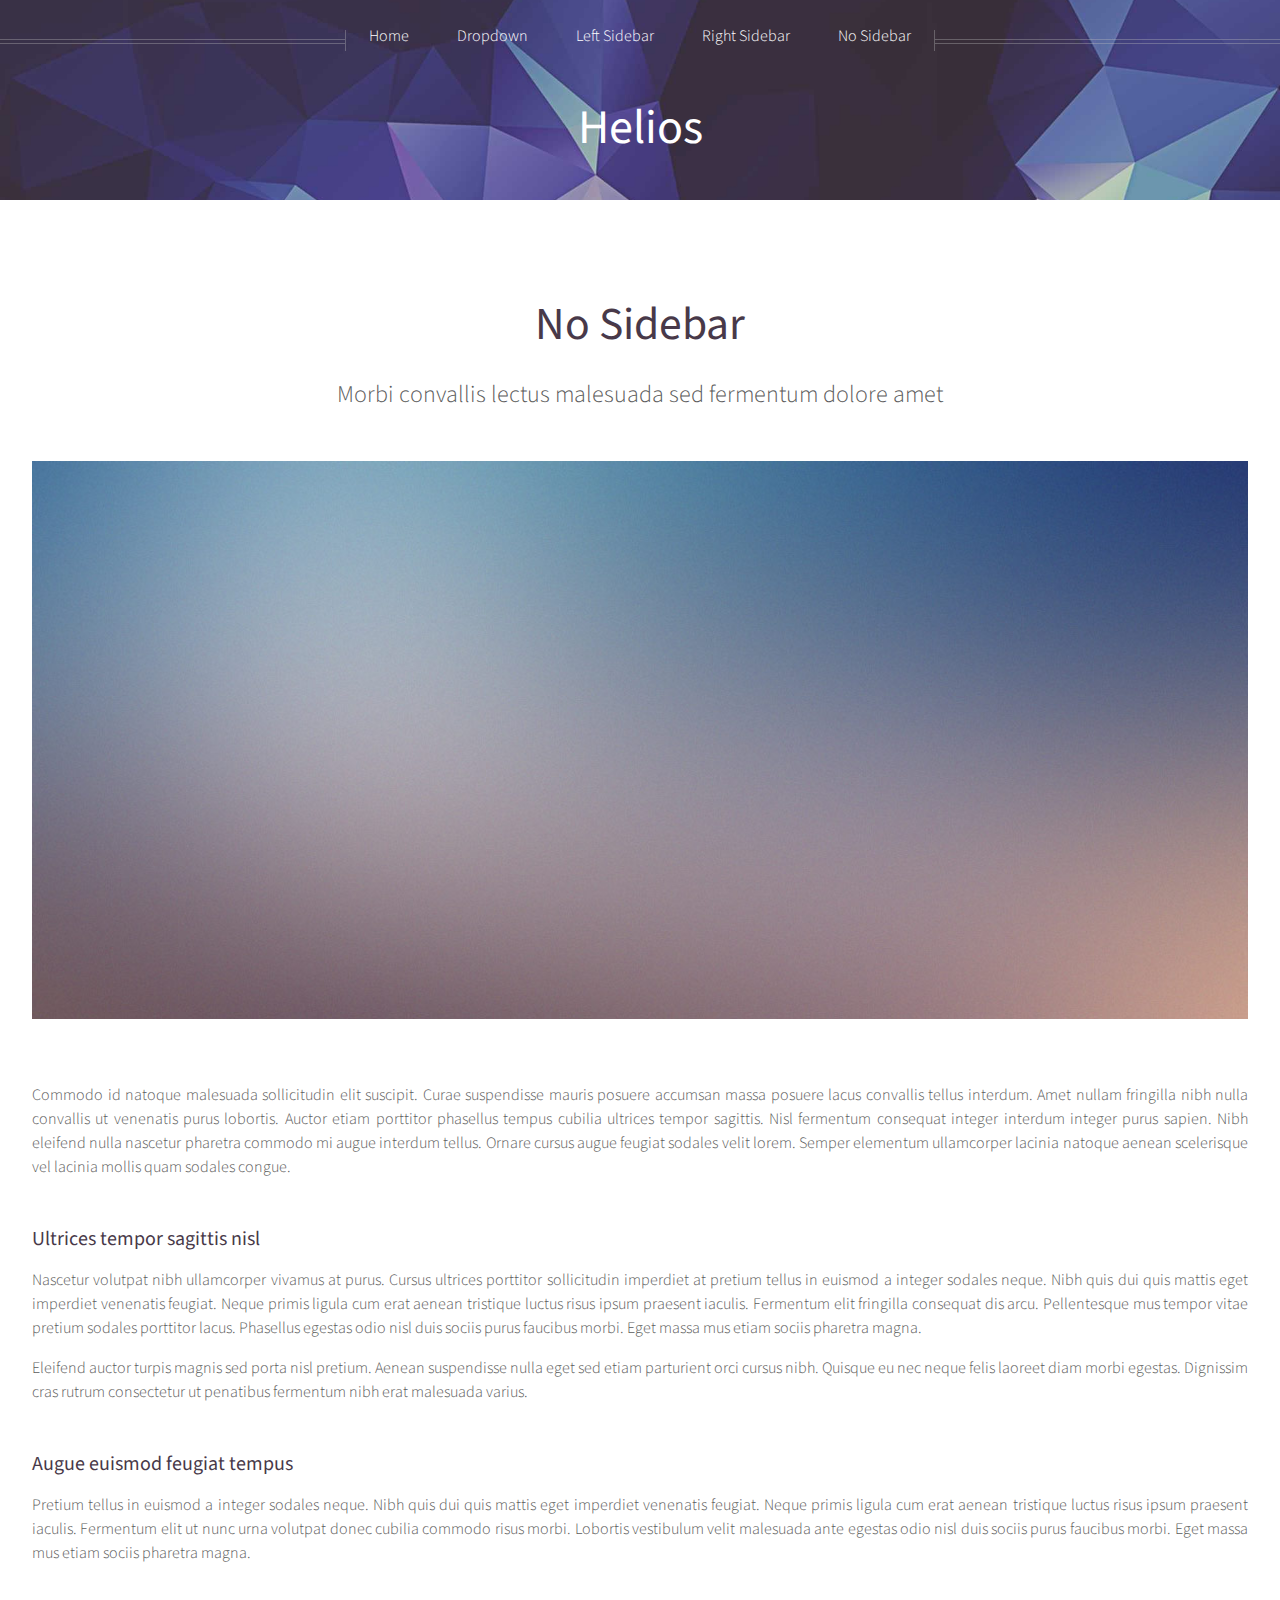
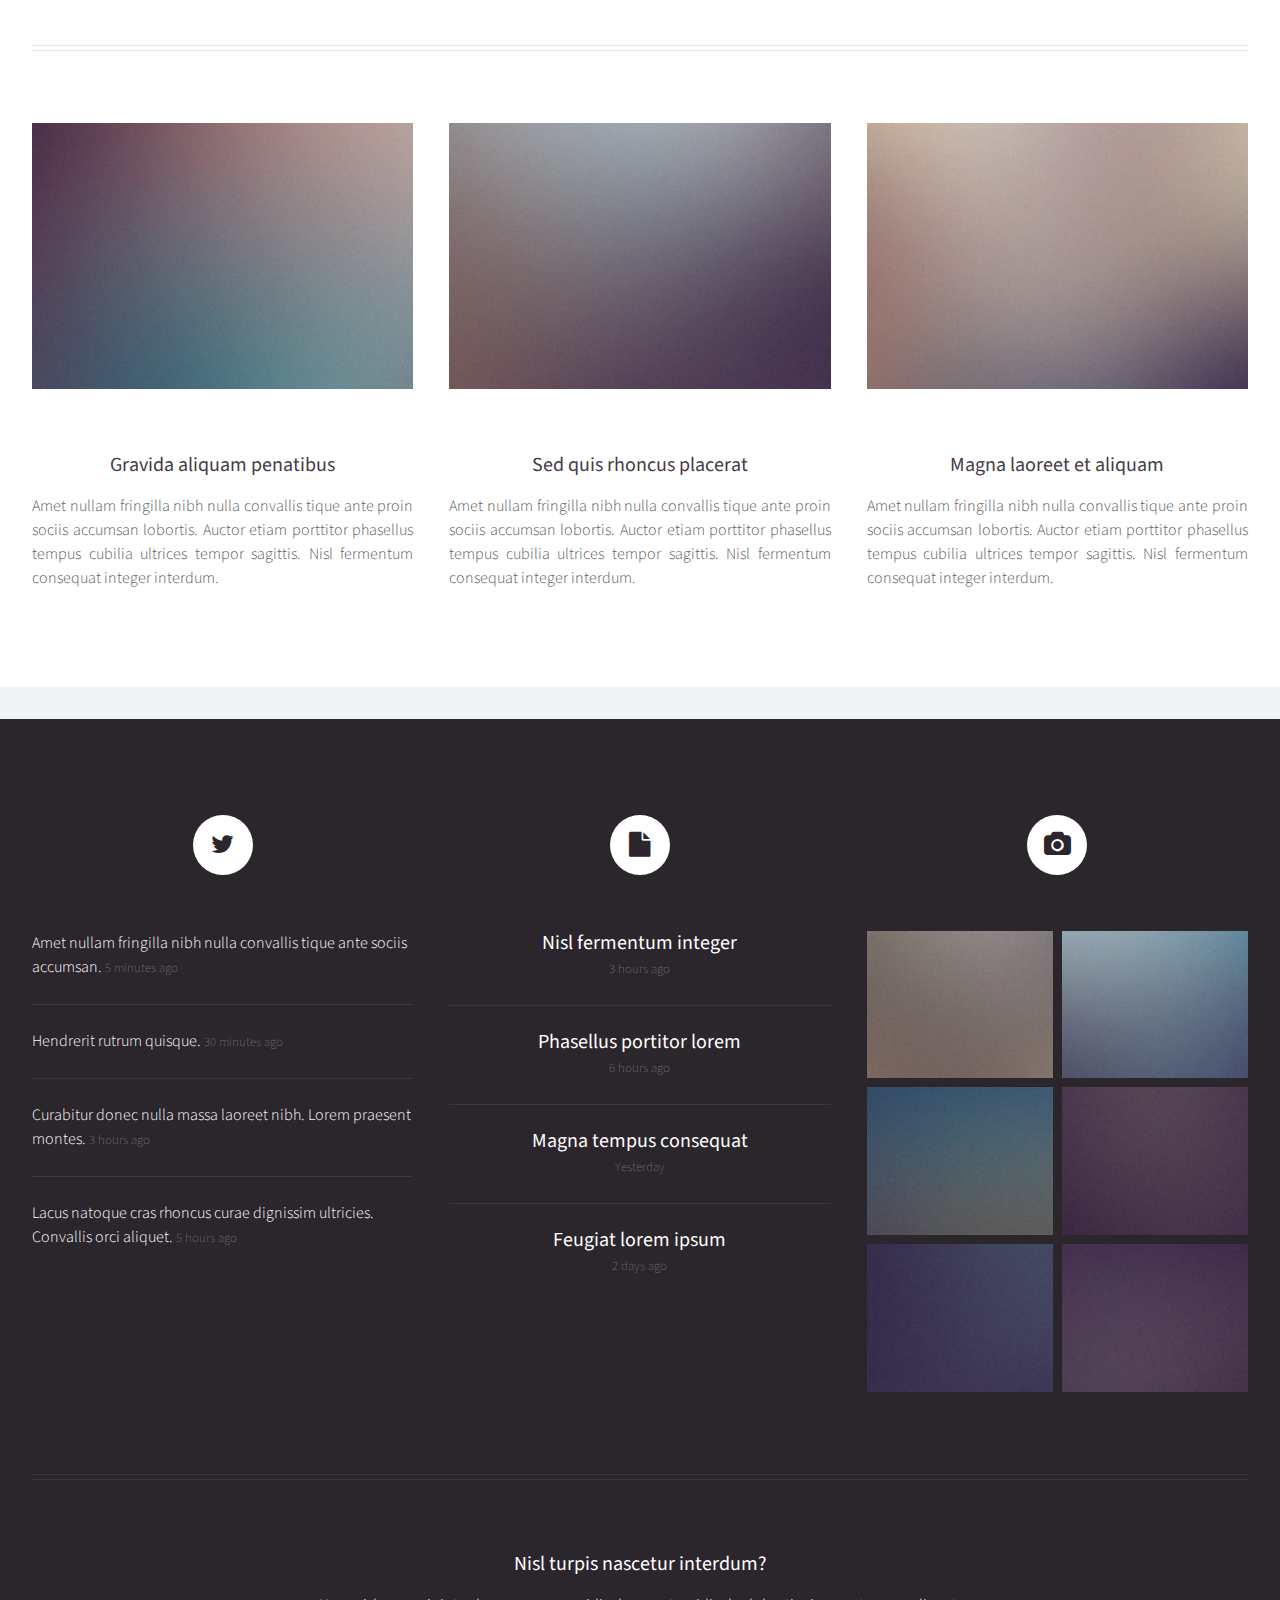
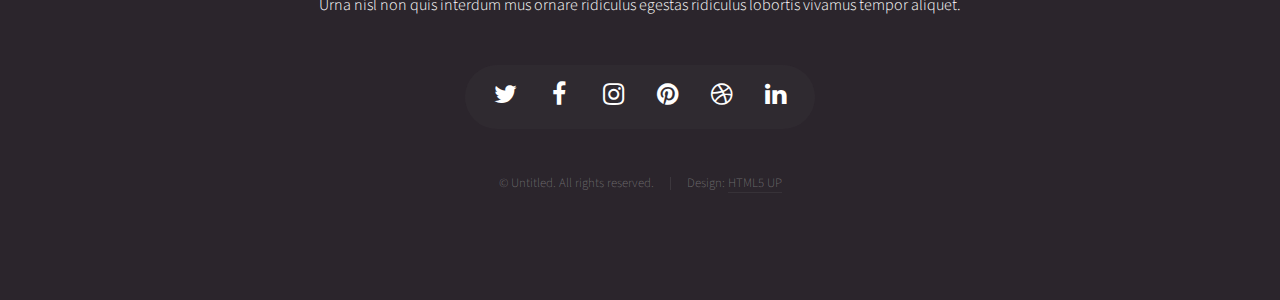
<file: no-sidebar.html>
<!DOCTYPE HTML>
<!--
	Helios by HTML5 UP
	html5up.net | @n33co
	Free for personal and commercial use under the CCA 3.0 license (html5up.net/license)
-->
<html>
	<head>
		<title>No Sidebar - Helios by HTML5 UP</title>
		<meta http-equiv="content-type" content="text/html; charset=utf-8" />
		<meta name="description" content="" />
		<meta name="keywords" content="" />
		<!--[if lte IE 8]><script src="css/ie/html5shiv.js"></script><![endif]-->
		<script src="js/jquery.min.js"></script>
		<script src="js/jquery.dropotron.min.js"></script>
		<script src="js/jquery.scrolly.min.js"></script>
		<script src="js/jquery.onvisible.min.js"></script>
		<script src="js/skel.min.js"></script>
		<script src="js/skel-layers.min.js"></script>
		<script src="js/init.js"></script>
		<noscript>
			<link rel="stylesheet" href="css/skel.css" />
			<link rel="stylesheet" href="css/style.css" />
			<link rel="stylesheet" href="css/style-desktop.css" />
			<link rel="stylesheet" href="css/style-noscript.css" />
		</noscript>
		<!--[if lte IE 8]><link rel="stylesheet" href="css/ie/v8.css" /><![endif]-->
	</head>
	<body class="no-sidebar">

		<!-- Header -->
			<div id="header">

				<!-- Inner -->
					<div class="inner">
						<header>
							<h1><a href="index.html" id="logo">Helios</a></h1>
						</header>
					</div>
				
				<!-- Nav -->
					<nav id="nav">
						<ul>
							<li><a href="index.html">Home</a></li>
							<li>
								<a href="">Dropdown</a>
								<ul>
									<li><a href="#">Lorem ipsum dolor</a></li>
									<li><a href="#">Magna phasellus</a></li>
									<li><a href="#">Etiam dolore nisl</a></li>
									<li>
										<a href="">And a submenu &hellip;</a>
										<ul>
											<li><a href="#">Lorem ipsum dolor</a></li>
											<li><a href="#">Phasellus consequat</a></li>
											<li><a href="#">Magna phasellus</a></li>
											<li><a href="#">Etiam dolore nisl</a></li>
										</ul>
									</li>
									<li><a href="#">Veroeros feugiat</a></li>
								</ul>
							</li>
							<li><a href="left-sidebar.html">Left Sidebar</a></li>
							<li><a href="right-sidebar.html">Right Sidebar</a></li>
							<li><a href="no-sidebar.html">No Sidebar</a></li>
						</ul>
					</nav>

			</div>
			
		<!-- Main -->
			<div class="wrapper style1">

				<div class="container">
					<article id="main" class="special">
						<header>
							<h2><a href="#">No Sidebar</a></h2>
							<p>
								Morbi convallis lectus malesuada sed fermentum dolore amet
							</p>
						</header>
						<a href="#" class="image featured"><img src="images/pic06.jpg" alt="" /></a>
						<p>
							Commodo id natoque malesuada sollicitudin elit suscipit. Curae suspendisse mauris posuere accumsan massa 
							posuere lacus convallis tellus interdum. Amet nullam fringilla nibh nulla convallis ut venenatis purus 
							lobortis. Auctor etiam porttitor phasellus tempus cubilia ultrices tempor sagittis. Nisl fermentum 
							consequat integer interdum integer purus sapien. Nibh eleifend nulla nascetur pharetra commodo mi augue 
							interdum tellus. Ornare cursus augue feugiat sodales velit lorem. Semper elementum ullamcorper lacinia 
							natoque aenean scelerisque vel lacinia mollis quam sodales congue.
						</p>
						<section>
							<header>
								<h3>Ultrices tempor sagittis nisl</h3>
							</header>
							<p>
								Nascetur volutpat nibh ullamcorper vivamus at purus. Cursus ultrices porttitor sollicitudin imperdiet
								at pretium tellus in euismod a integer sodales neque. Nibh quis dui quis mattis eget imperdiet venenatis 
								feugiat. Neque primis ligula cum erat aenean tristique luctus risus ipsum praesent iaculis. Fermentum elit 
								fringilla consequat dis arcu. Pellentesque mus tempor vitae pretium sodales porttitor lacus. Phasellus 
								egestas odio nisl duis sociis purus faucibus morbi. Eget massa mus etiam sociis pharetra magna. 
							</p>
							<p>
								Eleifend auctor turpis magnis sed porta nisl pretium. Aenean suspendisse nulla eget sed etiam parturient 
								orci cursus nibh. Quisque eu nec neque felis laoreet diam morbi egestas. Dignissim cras rutrum consectetur 
								ut penatibus fermentum nibh erat malesuada varius. 
							</p>
						</section>
						<section>
							<header>
								<h3>Augue euismod feugiat tempus</h3>
							</header>
							<p>
								Pretium tellus in euismod a integer sodales neque. Nibh quis dui quis mattis eget imperdiet venenatis 
								feugiat. Neque primis ligula cum erat aenean tristique luctus risus ipsum praesent iaculis. Fermentum elit 
								ut nunc urna volutpat donec cubilia commodo risus morbi. Lobortis vestibulum velit malesuada ante 
								egestas odio nisl duis sociis purus faucibus morbi. Eget massa mus etiam sociis pharetra magna. 
							</p>
						</section>
					</article>
					<hr />
					<div class="row">
						<article class="4u special">
							<a href="#" class="image featured"><img src="images/pic07.jpg" alt="" /></a>
							<header>
								<h3><a href="#">Gravida aliquam penatibus</a></h3>
							</header>
							<p>
								Amet nullam fringilla nibh nulla convallis tique ante proin sociis accumsan lobortis. Auctor etiam
								porttitor phasellus tempus cubilia ultrices tempor sagittis. Nisl fermentum consequat integer interdum.
							</p>
						</article>
						<article class="4u special">
							<a href="#" class="image featured"><img src="images/pic08.jpg" alt="" /></a>
							<header>
								<h3><a href="#">Sed quis rhoncus placerat</a></h3>
							</header>
							<p>
								Amet nullam fringilla nibh nulla convallis tique ante proin sociis accumsan lobortis. Auctor etiam
								porttitor phasellus tempus cubilia ultrices tempor sagittis. Nisl fermentum consequat integer interdum.
							</p>
						</article>
						<article class="4u special">
							<a href="#" class="image featured"><img src="images/pic09.jpg" alt="" /></a>
							<header>
								<h3><a href="#">Magna laoreet et aliquam</a></h3>
							</header>
							<p>
								Amet nullam fringilla nibh nulla convallis tique ante proin sociis accumsan lobortis. Auctor etiam
								porttitor phasellus tempus cubilia ultrices tempor sagittis. Nisl fermentum consequat integer interdum.
							</p>
						</article>
					</div>
				</div>

			</div>

		<!-- Footer -->
			<div id="footer">
				<div class="container">
					<div class="row">
						
						<!-- Tweets -->
							<section class="4u">
								<header>
									<h2 class="icon fa-twitter circled"><span class="label">Tweets</span></h2>
								</header>
								<ul class="divided">
									<li>
										<article class="tweet">
											Amet nullam fringilla nibh nulla convallis tique ante sociis accumsan.
											<span class="timestamp">5 minutes ago</span>
										</article>
									</li>
									<li>
										<article class="tweet">
											Hendrerit rutrum quisque.
											<span class="timestamp">30 minutes ago</span>
										</article>
									</li>
									<li>
										<article class="tweet">
											Curabitur donec nulla massa laoreet nibh. Lorem praesent montes.
											<span class="timestamp">3 hours ago</span>
										</article>
									</li>
									<li>
										<article class="tweet">
											Lacus natoque cras rhoncus curae dignissim ultricies. Convallis orci aliquet.
											<span class="timestamp">5 hours ago</span>
										</article>
									</li>
								</ul>
							</section>

						<!-- Posts -->
							<section class="4u">
								<header>
									<h2 class="icon fa-file circled"><span class="label">Posts</span></h2>
								</header>
								<ul class="divided">
									<li>
										<article class="post stub">
											<header>
												<h3><a href="#">Nisl fermentum integer</a></h3>
											</header>
											<span class="timestamp">3 hours ago</span>
										</article>
									</li>
									<li>
										<article class="post stub">
											<header>
												<h3><a href="#">Phasellus portitor lorem</a></h3>
											</header>
											<span class="timestamp">6 hours ago</span>
										</article>
									</li>
									<li>
										<article class="post stub">
											<header>
												<h3><a href="#">Magna tempus consequat</a></h3>
											</header>
											<span class="timestamp">Yesterday</span>
										</article>
									</li>
									<li>
										<article class="post stub">
											<header>
												<h3><a href="#">Feugiat lorem ipsum</a></h3>
											</header>
											<span class="timestamp">2 days ago</span>
										</article>
									</li>
								</ul>
							</section>

						<!-- Photos -->
							<section class="4u">
								<header>
									<h2 class="icon fa-camera circled"><span class="label">Photos</span></h2>
								</header>
								<div class="row 25% no-collapse">
									<div class="6u">
										<a href="#" class="image fit"><img src="images/pic10.jpg" alt="" /></a>
									</div>
									<div class="6u">
										<a href="#" class="image fit"><img src="images/pic11.jpg" alt="" /></a>
									</div>
								</div>
								<div class="row 25% no-collapse">
									<div class="6u">
										<a href="#" class="image fit"><img src="images/pic12.jpg" alt="" /></a>
									</div>
									<div class="6u">
										<a href="#" class="image fit"><img src="images/pic13.jpg" alt="" /></a>
									</div>
								</div>
								<div class="row 25% no-collapse">
									<div class="6u">
										<a href="#" class="image fit"><img src="images/pic14.jpg" alt="" /></a>
									</div>
									<div class="6u">
										<a href="#" class="image fit"><img src="images/pic15.jpg" alt="" /></a>
									</div>
								</div>
							</section>

					</div>
					<hr />
					<div class="row">
						<div class="12u">
							
							<!-- Contact -->
								<section class="contact">
									<header>
										<h3>Nisl turpis nascetur interdum?</h3>
									</header>
									<p>Urna nisl non quis interdum mus ornare ridiculus egestas ridiculus lobortis vivamus tempor aliquet.</p>
									<ul class="icons">
										<li><a href="#" class="icon fa-twitter"><span class="label">Twitter</span></a></li>
										<li><a href="#" class="icon fa-facebook"><span class="label">Facebook</span></a></li>
										<li><a href="#" class="icon fa-instagram"><span class="label">Instagram</span></a></li>
										<li><a href="#" class="icon fa-pinterest"><span class="label">Pinterest</span></a></li>
										<li><a href="#" class="icon fa-dribbble"><span class="label">Dribbble</span></a></li>
										<li><a href="#" class="icon fa-linkedin"><span class="label">Linkedin</span></a></li>
									</ul>
								</section>
							
							<!-- Copyright -->
								<div class="copyright">
									<ul class="menu">
										<li>&copy; Untitled. All rights reserved.</li><li>Design: <a href="http://html5up.net">HTML5 UP</a></li>
									</ul>
								</div>
							
						</div>
					
					</div>
				</div>
			</div>

	</body>
</html>
</file>
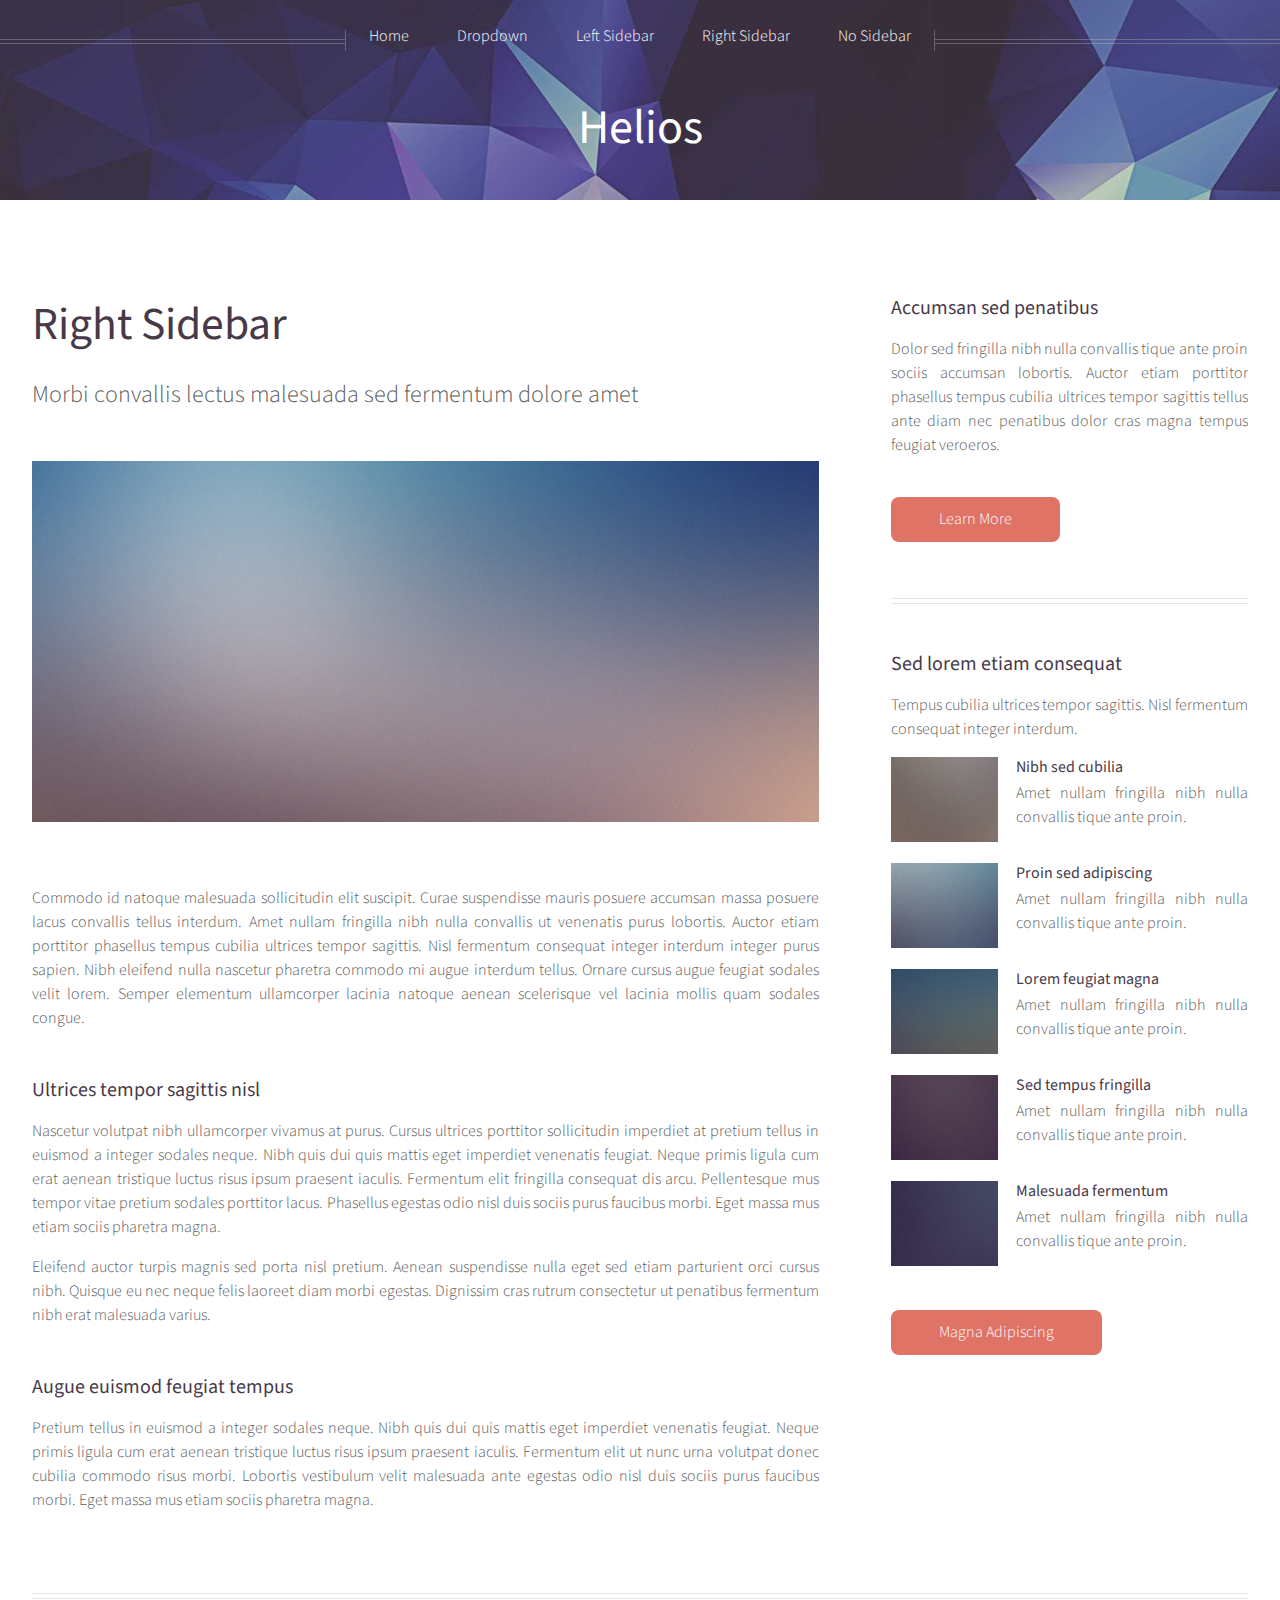
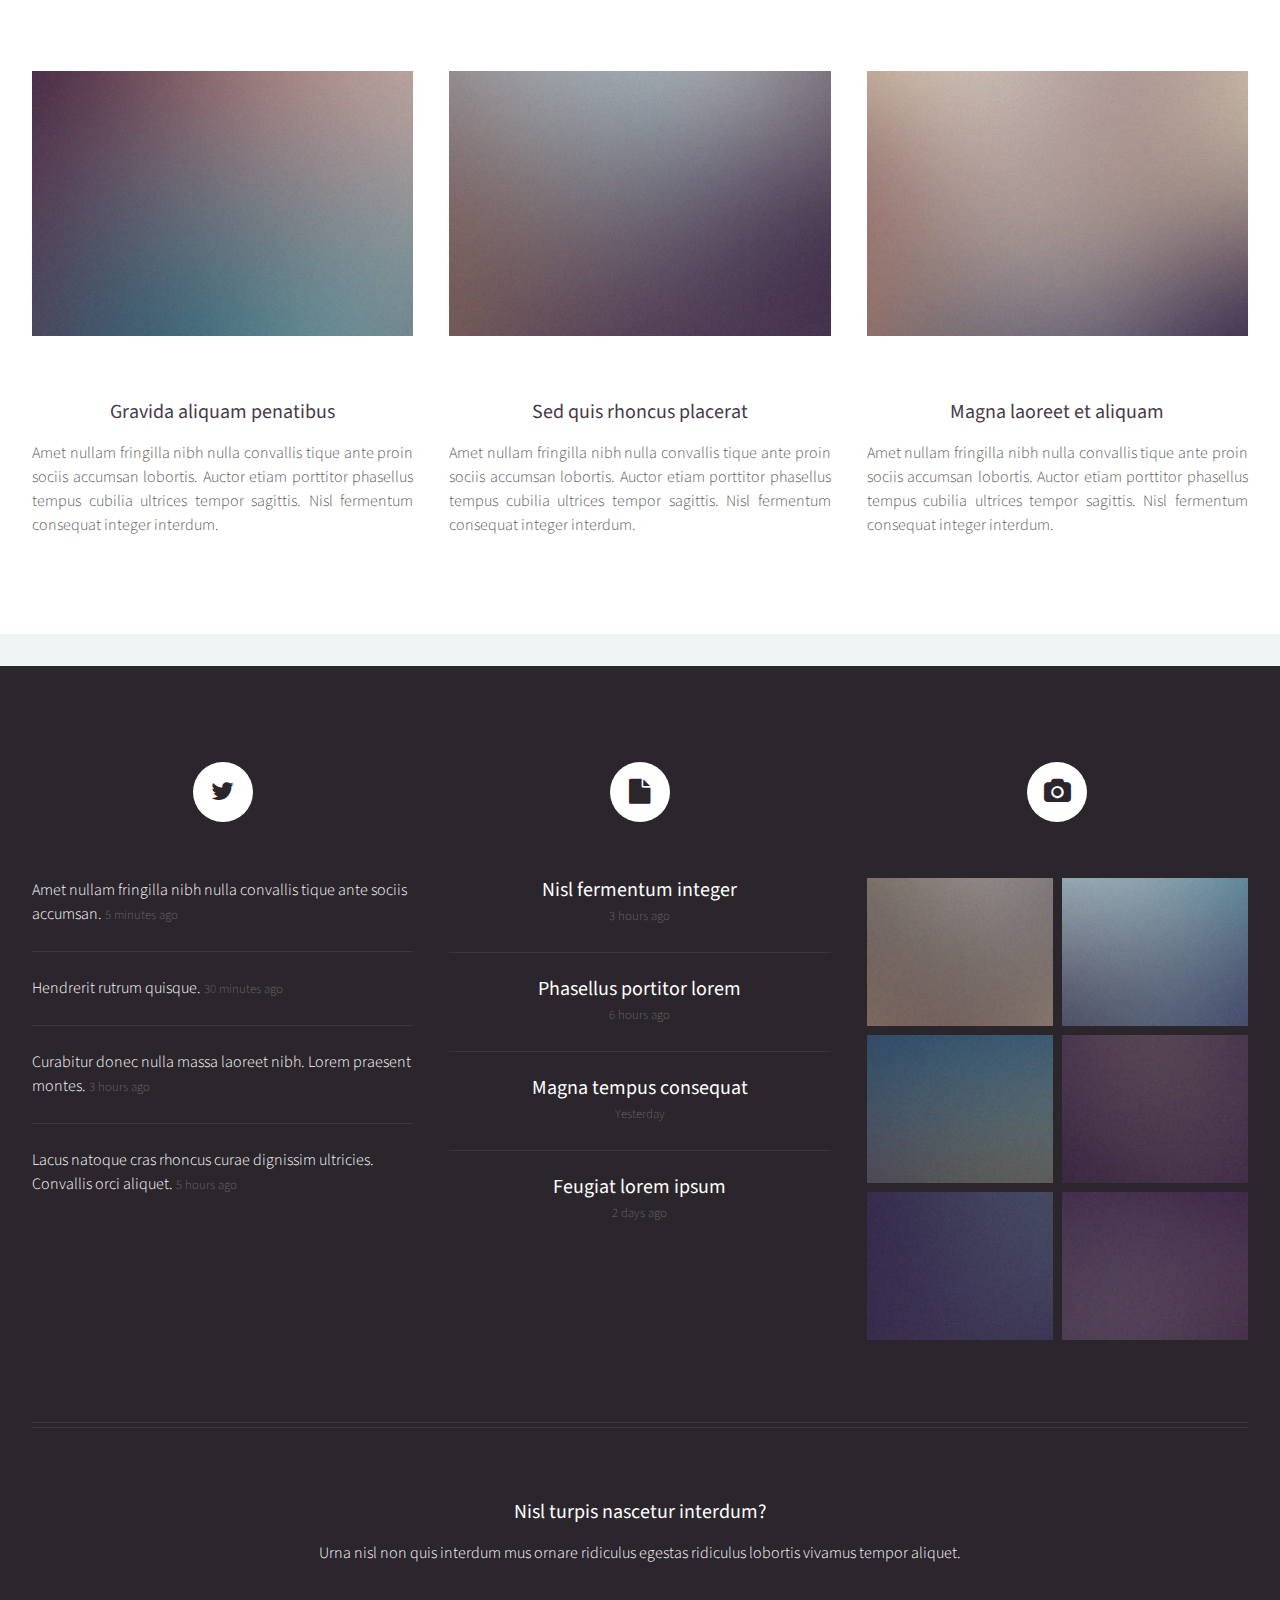
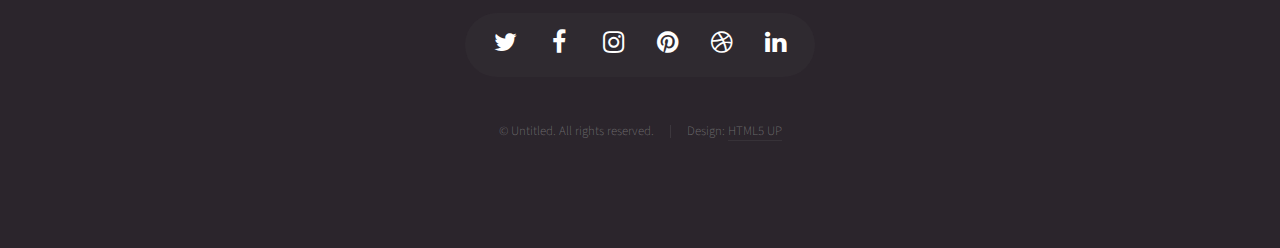
<file: right-sidebar.html>
<!DOCTYPE HTML>
<!--
	Helios by HTML5 UP
	html5up.net | @n33co
	Free for personal and commercial use under the CCA 3.0 license (html5up.net/license)
-->
<html>
	<head>
		<title>Right Sidebar - Helios by HTML5 UP</title>
		<meta http-equiv="content-type" content="text/html; charset=utf-8" />
		<meta name="description" content="" />
		<meta name="keywords" content="" />
		<!--[if lte IE 8]><script src="css/ie/html5shiv.js"></script><![endif]-->
		<script src="js/jquery.min.js"></script>
		<script src="js/jquery.dropotron.min.js"></script>
		<script src="js/jquery.scrolly.min.js"></script>
		<script src="js/jquery.onvisible.min.js"></script>
		<script src="js/skel.min.js"></script>
		<script src="js/skel-layers.min.js"></script>
		<script src="js/init.js"></script>
		<noscript>
			<link rel="stylesheet" href="css/skel.css" />
			<link rel="stylesheet" href="css/style.css" />
			<link rel="stylesheet" href="css/style-desktop.css" />
			<link rel="stylesheet" href="css/style-noscript.css" />
		</noscript>
		<!--[if lte IE 8]><link rel="stylesheet" href="css/ie/v8.css" /><![endif]-->
	</head>
	<body class="right-sidebar">

		<!-- Header -->
			<div id="header">

				<!-- Inner -->
					<div class="inner">
						<header>
							<h1><a href="index.html" id="logo">Helios</a></h1>
						</header>
					</div>
				
				<!-- Nav -->
					<nav id="nav">
						<ul>
							<li><a href="index.html">Home</a></li>
							<li>
								<a href="">Dropdown</a>
								<ul>
									<li><a href="#">Lorem ipsum dolor</a></li>
									<li><a href="#">Magna phasellus</a></li>
									<li><a href="#">Etiam dolore nisl</a></li>
									<li>
										<a href="">And a submenu &hellip;</a>
										<ul>
											<li><a href="#">Lorem ipsum dolor</a></li>
											<li><a href="#">Phasellus consequat</a></li>
											<li><a href="#">Magna phasellus</a></li>
											<li><a href="#">Etiam dolore nisl</a></li>
										</ul>
									</li>
									<li><a href="#">Veroeros feugiat</a></li>
								</ul>
							</li>
							<li><a href="left-sidebar.html">Left Sidebar</a></li>
							<li><a href="right-sidebar.html">Right Sidebar</a></li>
							<li><a href="no-sidebar.html">No Sidebar</a></li>
						</ul>
					</nav>

			</div>
			
		<!-- Main -->
			<div class="wrapper style1">

				<div class="container">
					<div class="row 200%">
						<div class="8u" id="content">
							<article id="main">
								<header>
									<h2><a href="#">Right Sidebar</a></h2>
									<p>
										Morbi convallis lectus malesuada sed fermentum dolore amet
									</p>
								</header>
								<a href="#" class="image featured"><img src="images/pic06.jpg" alt="" /></a>
								<p>
									Commodo id natoque malesuada sollicitudin elit suscipit. Curae suspendisse mauris posuere accumsan massa 
									posuere lacus convallis tellus interdum. Amet nullam fringilla nibh nulla convallis ut venenatis purus 
									lobortis. Auctor etiam porttitor phasellus tempus cubilia ultrices tempor sagittis. Nisl fermentum 
									consequat integer interdum integer purus sapien. Nibh eleifend nulla nascetur pharetra commodo mi augue 
									interdum tellus. Ornare cursus augue feugiat sodales velit lorem. Semper elementum ullamcorper lacinia 
									natoque aenean scelerisque vel lacinia mollis quam sodales congue.
								</p>
								<section>
									<header>
										<h3>Ultrices tempor sagittis nisl</h3>
									</header>
									<p>
										Nascetur volutpat nibh ullamcorper vivamus at purus. Cursus ultrices porttitor sollicitudin imperdiet
										at pretium tellus in euismod a integer sodales neque. Nibh quis dui quis mattis eget imperdiet venenatis 
										feugiat. Neque primis ligula cum erat aenean tristique luctus risus ipsum praesent iaculis. Fermentum elit 
										fringilla consequat dis arcu. Pellentesque mus tempor vitae pretium sodales porttitor lacus. Phasellus 
										egestas odio nisl duis sociis purus faucibus morbi. Eget massa mus etiam sociis pharetra magna. 
									</p>
									<p>
										Eleifend auctor turpis magnis sed porta nisl pretium. Aenean suspendisse nulla eget sed etiam parturient 
										orci cursus nibh. Quisque eu nec neque felis laoreet diam morbi egestas. Dignissim cras rutrum consectetur 
										ut penatibus fermentum nibh erat malesuada varius. 
									</p>
								</section>
								<section>
									<header>
										<h3>Augue euismod feugiat tempus</h3>
									</header>
									<p>
										Pretium tellus in euismod a integer sodales neque. Nibh quis dui quis mattis eget imperdiet venenatis 
										feugiat. Neque primis ligula cum erat aenean tristique luctus risus ipsum praesent iaculis. Fermentum elit 
										ut nunc urna volutpat donec cubilia commodo risus morbi. Lobortis vestibulum velit malesuada ante 
										egestas odio nisl duis sociis purus faucibus morbi. Eget massa mus etiam sociis pharetra magna. 
									</p>
								</section>
							</article>
						</div>
						<div class="4u" id="sidebar">
							<hr class="first" />
							<section>
								<header>
									<h3><a href="#">Accumsan sed penatibus</a></h3>
								</header>
								<p>
									Dolor sed fringilla nibh nulla convallis tique ante proin sociis accumsan lobortis. Auctor etiam
									porttitor phasellus tempus cubilia ultrices tempor sagittis  tellus ante diam nec penatibus dolor cras
									magna tempus feugiat veroeros.
								</p>
								<footer>
									<a href="#" class="button">Learn More</a>
								</footer>
							</section>
							<hr />
							<section>
								<header>
									<h3><a href="#">Sed lorem etiam consequat</a></h3>
								</header>
								<p>
									Tempus cubilia ultrices tempor sagittis. Nisl fermentum consequat integer interdum.
								</p>
								<div class="row 50% no-collapse">
									<div class="4u">
										<a href="#" class="image fit"><img src="images/pic10.jpg" alt="" /></a>
									</div>
									<div class="8u">
										<h4>Nibh sed cubilia</h4>
										<p>
											Amet nullam fringilla nibh nulla convallis tique ante proin.
										</p>
									</div>
								</div>
								<div class="row 50% no-collapse">
									<div class="4u">
										<a href="#" class="image fit"><img src="images/pic11.jpg" alt="" /></a>
									</div>
									<div class="8u">
										<h4>Proin sed adipiscing</h4>
										<p>
											Amet nullam fringilla nibh nulla convallis tique ante proin.
										</p>
									</div>
								</div>
								<div class="row 50% no-collapse">
									<div class="4u">
										<a href="#" class="image fit"><img src="images/pic12.jpg" alt="" /></a>
									</div>
									<div class="8u">
										<h4>Lorem feugiat magna</h4>
										<p>
											Amet nullam fringilla nibh nulla convallis tique ante proin.
										</p>
									</div>
								</div>
								<div class="row 50% no-collapse">
									<div class="4u">
										<a href="#" class="image fit"><img src="images/pic13.jpg" alt="" /></a>
									</div>
									<div class="8u">
										<h4>Sed tempus fringilla</h4>
										<p>
											Amet nullam fringilla nibh nulla convallis tique ante proin.
										</p>
									</div>
								</div>
								<div class="row 50% no-collapse">
									<div class="4u">
										<a href="#" class="image fit"><img src="images/pic14.jpg" alt="" /></a>
									</div>
									<div class="8u">
										<h4>Malesuada fermentum</h4>
										<p>
											Amet nullam fringilla nibh nulla convallis tique ante proin.
										</p>
									</div>
								</div>
								<footer>
									<a href="#" class="button">Magna Adipiscing</a>
								</footer>
							</section>
						</div>
					</div>
					<hr />
					<div class="row">
						<article class="4u special">
							<a href="#" class="image featured"><img src="images/pic07.jpg" alt="" /></a>
							<header>
								<h3><a href="#">Gravida aliquam penatibus</a></h3>
							</header>
							<p>
								Amet nullam fringilla nibh nulla convallis tique ante proin sociis accumsan lobortis. Auctor etiam
								porttitor phasellus tempus cubilia ultrices tempor sagittis. Nisl fermentum consequat integer interdum.
							</p>
						</article>
						<article class="4u special">
							<a href="#" class="image featured"><img src="images/pic08.jpg" alt="" /></a>
							<header>
								<h3><a href="#">Sed quis rhoncus placerat</a></h3>
							</header>
							<p>
								Amet nullam fringilla nibh nulla convallis tique ante proin sociis accumsan lobortis. Auctor etiam
								porttitor phasellus tempus cubilia ultrices tempor sagittis. Nisl fermentum consequat integer interdum.
							</p>
						</article>
						<article class="4u special">
							<a href="#" class="image featured"><img src="images/pic09.jpg" alt="" /></a>
							<header>
								<h3><a href="#">Magna laoreet et aliquam</a></h3>
							</header>
							<p>
								Amet nullam fringilla nibh nulla convallis tique ante proin sociis accumsan lobortis. Auctor etiam
								porttitor phasellus tempus cubilia ultrices tempor sagittis. Nisl fermentum consequat integer interdum.
							</p>
						</article>
					</div>
				</div>

			</div>

		<!-- Footer -->
			<div id="footer">
				<div class="container">
					<div class="row">
						
						<!-- Tweets -->
							<section class="4u">
								<header>
									<h2 class="icon fa-twitter circled"><span class="label">Tweets</span></h2>
								</header>
								<ul class="divided">
									<li>
										<article class="tweet">
											Amet nullam fringilla nibh nulla convallis tique ante sociis accumsan.
											<span class="timestamp">5 minutes ago</span>
										</article>
									</li>
									<li>
										<article class="tweet">
											Hendrerit rutrum quisque.
											<span class="timestamp">30 minutes ago</span>
										</article>
									</li>
									<li>
										<article class="tweet">
											Curabitur donec nulla massa laoreet nibh. Lorem praesent montes.
											<span class="timestamp">3 hours ago</span>
										</article>
									</li>
									<li>
										<article class="tweet">
											Lacus natoque cras rhoncus curae dignissim ultricies. Convallis orci aliquet.
											<span class="timestamp">5 hours ago</span>
										</article>
									</li>
								</ul>
							</section>

						<!-- Posts -->
							<section class="4u">
								<header>
									<h2 class="icon fa-file circled"><span class="label">Posts</span></h2>
								</header>
								<ul class="divided">
									<li>
										<article class="post stub">
											<header>
												<h3><a href="#">Nisl fermentum integer</a></h3>
											</header>
											<span class="timestamp">3 hours ago</span>
										</article>
									</li>
									<li>
										<article class="post stub">
											<header>
												<h3><a href="#">Phasellus portitor lorem</a></h3>
											</header>
											<span class="timestamp">6 hours ago</span>
										</article>
									</li>
									<li>
										<article class="post stub">
											<header>
												<h3><a href="#">Magna tempus consequat</a></h3>
											</header>
											<span class="timestamp">Yesterday</span>
										</article>
									</li>
									<li>
										<article class="post stub">
											<header>
												<h3><a href="#">Feugiat lorem ipsum</a></h3>
											</header>
											<span class="timestamp">2 days ago</span>
										</article>
									</li>
								</ul>
							</section>

						<!-- Photos -->
							<section class="4u">
								<header>
									<h2 class="icon fa-camera circled"><span class="label">Photos</span></h2>
								</header>
								<div class="row 25% no-collapse">
									<div class="6u">
										<a href="#" class="image fit"><img src="images/pic10.jpg" alt="" /></a>
									</div>
									<div class="6u">
										<a href="#" class="image fit"><img src="images/pic11.jpg" alt="" /></a>
									</div>
								</div>
								<div class="row 25% no-collapse">
									<div class="6u">
										<a href="#" class="image fit"><img src="images/pic12.jpg" alt="" /></a>
									</div>
									<div class="6u">
										<a href="#" class="image fit"><img src="images/pic13.jpg" alt="" /></a>
									</div>
								</div>
								<div class="row 25% no-collapse">
									<div class="6u">
										<a href="#" class="image fit"><img src="images/pic14.jpg" alt="" /></a>
									</div>
									<div class="6u">
										<a href="#" class="image fit"><img src="images/pic15.jpg" alt="" /></a>
									</div>
								</div>
							</section>

					</div>
					<hr />
					<div class="row">
						<div class="12u">
							
							<!-- Contact -->
								<section class="contact">
									<header>
										<h3>Nisl turpis nascetur interdum?</h3>
									</header>
									<p>Urna nisl non quis interdum mus ornare ridiculus egestas ridiculus lobortis vivamus tempor aliquet.</p>
									<ul class="icons">
										<li><a href="#" class="icon fa-twitter"><span class="label">Twitter</span></a></li>
										<li><a href="#" class="icon fa-facebook"><span class="label">Facebook</span></a></li>
										<li><a href="#" class="icon fa-instagram"><span class="label">Instagram</span></a></li>
										<li><a href="#" class="icon fa-pinterest"><span class="label">Pinterest</span></a></li>
										<li><a href="#" class="icon fa-dribbble"><span class="label">Dribbble</span></a></li>
										<li><a href="#" class="icon fa-linkedin"><span class="label">Linkedin</span></a></li>
									</ul>
								</section>
							
							<!-- Copyright -->
								<div class="copyright">
									<ul class="menu">
										<li>&copy; Untitled. All rights reserved.</li><li>Design: <a href="http://html5up.net">HTML5 UP</a></li>
									</ul>
								</div>
							
						</div>
					
					</div>
				</div>
			</div>

	</body>
</html>
</file>
<file: css/style-noscript.css>
/*
	Helios by HTML5 UP
	html5up.net | @n33co
	Free for personal and commercial use under the CCA 3.0 license (html5up.net/license)
*/

/*********************************************************************************/
/* Header                                                                        */
/*********************************************************************************/

	#header
	{
	}

		.homepage #header
		{
		}
	
			.homepage #header:after
			{
				display: none;
			}

/*********************************************************************************/
/* Nav                                                                           */
/*********************************************************************************/

	#nav
	{
	}

		#nav > ul > li > ul
		{
			display: none;
		}

/*********************************************************************************/
/* Carousel                                                                      */
/*********************************************************************************/

	.carousel
	{
		overflow-x: scroll;
	}
</file>
<file: css/ie/v8.css>
/*
	Helios by HTML5 UP
	html5up.net | @n33co
	Free for personal and commercial use under the CCA 3.0 license (html5up.net/license)
*/

/*********************************************************************************/
/* Basic                                                                         */
/*********************************************************************************/

	a
	{
		border-bottom: solid 1px #ddd;
	}
	
	hr
	{
		border-top: solid 1px #777;
		border-bottom: solid 1px #777;
	}

	.timestamp
	{
		color: #777;
	}

	/* Section/Article */

		section,
		article
		{
		}
		
			section > .last-child,
			article > .last-child
			{
				margin-bottom: 0;
			}

			section.last-child,
			article.last-child
			{
				margin-bottom: 0;
			}

	/* List */

		ul
		{
		}

			ul.divided
			{
			}
			
				ul.divided li
				{
					border-top: solid 1px #777;
				}

			ul.menu
			{
			}
			
				ul.menu li
				{
					border-left: solid 1px #777;
				}

			ul.icons
			{
				background: #333;
				-ms-behavior: url('css/ie/PIE.htc');
			}

	/* Button */
		
		.button
		{
			-ms-behavior: url('css/ie/PIE.htc');
		}

/*********************************************************************************/
/* Icons                                                                         */
/*********************************************************************************/

	.icon
	{
	}

		.icon.circled
		{
			-ms-behavior: url('css/ie/PIE.htc');
		}

/*********************************************************************************/
/* Header                                                                        */
/*********************************************************************************/

	#header
	{
		-ms-behavior: url('css/ie/backgroundsize.min.htc');
	}

/*********************************************************************************/
/* Nav                                                                           */
/*********************************************************************************/

	#nav
	{
	}
	
		#nav > ul
		{
		}
		
			#nav > ul:before,
			#nav > ul:after
			{
				border-top: solid 1px #777;
				border-bottom: solid 1px #777;
			}

			#nav > ul > li
			{
				-ms-behavior: url('css/ie/PIE.htc');
			}

				#nav > ul > li.active
				{
					border-color: #999;
				}

	.dropotron
	{
		background: #fff;
		-ms-behavior: url('css/ie/PIE.htc');
	}

		.dropotron li
		{
			border-color: #eee;
			padding-right: 1em;
			color: #5b5b5b;
		}

		.dropotron.level-0
		{
			box-shadow: none !important;
			margin-top: 1em;
		}
	
/*********************************************************************************/
/* Carousel                                                                      */
/*********************************************************************************/

	.carousel
	{
	}

		.carousel .forward,
		.carousel .backward
		{
			border-radius: 100%;
			background-color: #483949;
			width: 7em;
			height: 7em;
			margin-top: -3.5em;
			border-radius: 100%;
			-ms-behavior: url('css/ie/PIE.htc');
		}

			.carousel .forward
			{
				right: -3.5em;
			}

			.carousel .backward
			{
				left: -3.5em;
			}
		
			.carousel .forward:before,
			.carousel .backward:before
			{
				display: none;
			}
			
/*********************************************************************************/
/* Footer                                                                        */
/*********************************************************************************/

	#footer
	{
	}
	
		#footer ul.divided li,
		#footer ul.menu li,
		#footer hr
		{
			border-color: #3B373C;
		}
	
		#footer .icons
		{
			background: #2F2930;
		}
	
		#footer .copyright
		{
			color: #777;
		}

			#footer .copyright a
			{
				color: #aaa;
				border: 0;
			}

				#footer .copyright a:hover
				{
					color: #ccc;
				}
</file>
<file: css/skel.css>
/* Resets (http://meyerweb.com/eric/tools/css/reset/ | v2.0 | 20110126 | License: none (public domain)) */

	html,body,div,span,applet,object,iframe,h1,h2,h3,h4,h5,h6,p,blockquote,pre,a,abbr,acronym,address,big,cite,code,del,dfn,em,img,ins,kbd,q,s,samp,small,strike,strong,sub,sup,tt,var,b,u,i,center,dl,dt,dd,ol,ul,li,fieldset,form,label,legend,table,caption,tbody,tfoot,thead,tr,th,td,article,aside,canvas,details,embed,figure,figcaption,footer,header,hgroup,menu,nav,output,ruby,section,summary,time,mark,audio,video{margin:0;padding:0;border:0;font-size:100%;font:inherit;vertical-align:baseline;}article,aside,details,figcaption,figure,footer,header,hgroup,menu,nav,section{display:block;}body{line-height:1;}ol,ul{list-style:none;}blockquote,q{quotes:none;}blockquote:before,blockquote:after,q:before,q:after{content:'';content:none;}table{border-collapse:collapse;border-spacing:0;}body{-webkit-text-size-adjust:none}

/* Box Model */

	*, *:before, *:after {
		-moz-box-sizing: border-box;
		-webkit-box-sizing: border-box;
		box-sizing: border-box;
	}

/* Container */

	body {
		/* min-width: (containers) */
		min-width: 1200px;
	}

	.container {
		margin-left: auto;
		margin-right: auto;
		
		/* width: (containers) */
		width: 1200px;
	}

	/* Modifiers */

		/* 125% */
			.container.\31 25\25 {
				width: 100%;
				
				/* max-width: (containers * 1.25) */
				max-width: 1500px;

				/* min-width: (containers) */
				min-width: 1200px;
			}

		/* 75% */
			.container.\37 5\25 {
				
				/* width: (containers * 0.75) */
				width: 900px;

			}

		/* 50% */
			.container.\35 0\25 {
				
				/* width: (containers * 0.50) */
				width: 600px;

			}

		/* 25% */
			.container.\32 5\25 {
				
				/* width: (containers * 0.25) */
				width: 300px;

			}

/* Grid */

	.row {
		border-bottom: solid 1px transparent;
	}
	
	.row > * {
		float: left;
	}
	
	.row:after, .row:before {
		content: '';
		display: block;
		clear: both;
		height: 0;
	}
	
	.row.uniform > * > :first-child {
		margin-top: 0;
	}
	
	.row.uniform > * > :last-child {
		margin-bottom: 0;
	}

	/* Gutters */

		/* Normal */
		
			.row > * {
				/* padding: (gutters.horizontal) 0 0 (gutters.vertical) */
				padding: 40px 0 0 40px;
			}

			.row {
				/* margin: -(gutters.horizontal) 0 0 -(gutters.vertical) */
				margin: -40px 0 0 -40px;
			}
			
			.row.uniform > * {
				/* padding: (gutters.vertical) 0 0 (gutters.vertical) */
				padding: 40px 0 0 40px;
			}

			.row.uniform {
				/* margin: -(gutters.vertical) 0 0 -(gutters.vertical) */
				margin: -40px 0 0 -40px;
			}
			
		/* 200% */
		
			.row.\32 00\25 > * {
				/* padding: (gutters.horizontal) 0 0 (gutters.vertical) */
				padding: 80px 0 0 80px;
			}

			.row.\32 00\25 {
				/* margin: -(gutters.horizontal) 0 0 -(gutters.vertical) */
				margin: -80px 0 0 -80px;
			}

			.row.uniform.\32 00\25 > * {
				/* padding: (gutters.vertical) 0 0 (gutters.vertical) */
				padding: 80px 0 0 80px;
			}

			.row.uniform.\32 00\25 {
				/* margin: -(gutters.vertical) 0 0 -(gutters.vertical) */
				margin: -80px 0 0 -80px;
			}

		/* 150% */
		
			.row.\31 50\25 > * {
				/* padding: (gutters.horizontal) 0 0 (gutters.vertical) */
				padding: 60px 0 0 60px;
			}

			.row.\31 50\25 {
				/* margin: -(gutters.horizontal) 0 0 -(gutters.vertical) */
				margin: -60px 0 0 -60px;
			}

			.row.uniform.\31 50\25 > * {
				/* padding: (gutters.vertical) 0 0 (gutters.vertical) */
				padding: 60px 0 0 60px;
			}

			.row.uniform.\31 50\25 {
				/* margin: -(gutters.vertical) 0 0 -(gutters.vertical) */
				margin: -60px 0 0 -60px;
			}

		/* 50% */
		
			.row.\35 0\25 > * {
				/* padding: (gutters.horizontal) 0 0 (gutters.vertical) */
				padding: 20px 0 0 20px;
			}

			.row.\35 0\25 {
				/* margin: -(gutters.horizontal) 0 0 -(gutters.vertical) */
				margin: -20px 0 0 -20px;
			}

			.row.uniform.\35 0\25 > * {
				/* padding: (gutters.vertical) 0 0 (gutters.vertical) */
				padding: 20px 0 0 20px;
			}

			.row.uniform.\35 0\25 {
				/* margin: -(gutters.vertical) 0 0 -(gutters.vertical) */
				margin: -20px 0 0 -20px;
			}

		/* 25% */
		
			.row.\32 5\25 > * {
				/* padding: (gutters.horizontal) 0 0 (gutters.vertical) */
				padding: 10px 0 0 10px;
			}

			.row.\32 5\25 {
				/* margin: -(gutters.horizontal) 0 0 -(gutters.vertical) */
				margin: -10px 0 0 -10px;
			}

			.row.uniform.\32 5\25 > * {
				/* padding: (gutters.vertical) 0 0 (gutters.vertical) */
				padding: 10px 0 0 10px;
			}

			.row.uniform.\32 5\25 {
				/* margin: -(gutters.vertical) 0 0 -(gutters.vertical) */
				margin: -10px 0 0 -10px;
			}

		/* 0% */
		
			.row.\30 \25 > * {
				/* padding: (gutters.horizontal) 0 0 (gutters.vertical) */
				padding: 0;
			}

			.row.\30 \25 {
				/* margin: -(gutters.horizontal) 0 0 -(gutters.vertical) */
				margin: 0;
			}

	/* Cells */

		.\31 2u, .\31 2u\24, .\31 2u\28 1\29, .\31 2u\24\28 1\29 { width: 100%; clear: none; }
		.\31 1u, .\31 1u\24, .\31 1u\28 1\29, .\31 1u\24\28 1\29 { width: 91.6666666667%; clear: none; }
		.\31 0u, .\31 0u\24, .\31 0u\28 1\29, .\31 0u\24\28 1\29 { width: 83.3333333333%; clear: none; }
		.\39 u, .\39 u\24, .\39 u\28 1\29, .\39 u\24\28 1\29 { width: 75%; clear: none; }
		.\38 u, .\38 u\24, .\38 u\28 1\29, .\38 u\24\28 1\29 { width: 66.6666666667%; clear: none; }
		.\37 u, .\37 u\24, .\37 u\28 1\29, .\37 u\24\28 1\29 { width: 58.3333333333%; clear: none; }
		.\36 u, .\36 u\24, .\36 u\28 1\29, .\36 u\24\28 1\29 { width: 50%; clear: none; }
		.\35 u, .\35 u\24, .\35 u\28 1\29, .\35 u\24\28 1\29 { width: 41.6666666667%; clear: none; }
		.\34 u, .\34 u\24, .\34 u\28 1\29, .\34 u\24\28 1\29 { width: 33.3333333333%; clear: none; }
		.\33 u, .\33 u\24, .\33 u\28 1\29, .\33 u\24\28 1\29 { width: 25%; clear: none; }
		.\32 u, .\32 u\24, .\32 u\28 1\29, .\32 u\24\28 1\29 { width: 16.6666666667%; clear: none; }
		.\31 u, .\31 u\24, .\31 u\28 1\29, .\31 u\24\28 1\29 { width: 8.3333333333%; clear: none; }

		.\31 2u\24 + *, .\31 2u\24\28 1\29 + *,
		.\31 1u\24 + *, .\31 1u\24\28 1\29 + *,
		.\31 0u\24 + *, .\31 0u\24\28 1\29 + *,
		.\39 u\24 + *, .\39 u\24\28 1\29 + *,
		.\38 u\24 + *, .\38 u\24\28 1\29 + *,
		.\37 u\24 + *, .\37 u\24\28 1\29 + *,
		.\36 u\24 + *, .\36 u\24\28 1\29 + *,
		.\35 u\24 + *, .\35 u\24\28 1\29 + *,
		.\34 u\24 + *, .\34 u\24\28 1\29 + *,
		.\33 u\24 + *, .\33 u\24\28 1\29 + *,
		.\32 u\24 + *, .\32 u\24\28 1\29 + *,
		.\31 u\24  + *,  .\31 u\24\28 1\29 + * {
			clear: left;
		}
			
		.\-11u { margin-left: 91.6666666667% }
		.\-10u { margin-left: 83.3333333333% }
		.\-9u { margin-left: 75% }
		.\-8u { margin-left: 66.6666666667% }
		.\-7u { margin-left: 58.3333333333% }
		.\-6u { margin-left: 50% }
		.\-5u { margin-left: 41.6666666667% }
		.\-4u { margin-left: 33.3333333333% }
		.\-3u { margin-left: 25% }
		.\-2u { margin-left: 16.6666666667% }
		.\-1u { margin-left: 8.3333333333% }
</file>
<file: css/style.css>
@charset 'UTF-8';
@import url('http://fonts.googleapis.com/css?family=Source+Sans+Pro:300,300italic,400,400italic,600');
@import url('font-awesome.min.css');

/*
	Helios by HTML5 UP
	html5up.net | @n33co
	Free for personal and commercial use under the CCA 3.0 license (html5up.net/license)
*/


/*********************************************************************************/


/* Basic                                                                         */


/*********************************************************************************/

body {
    background: #f0f4f4;
    color: #5b5b5b;
}

body.is-loading * {
    -moz-transition: none !important;
    -webkit-transition: none !important;
    -o-transition: none !important;
    -ms-transition: none !important;
    transition: none !important;
    -moz-animation: none !important;
    -webkit-animation: none !important;
    -o-animation: none !important;
    -ms-animation: none !important;
    animation: none !important;
}

body, input, textarea, select {
    font-size: 15pt;
    line-height: 1.85em;
    font-family: 'Source Sans Pro', sans-serif;
    font-weight: 300;
}

h1, h2, h3, h4, h5, h6 {
    font-weight: 400;
    color: #483949;
    line-height: 1.25em;
}

h1 a, h2 a, h3 a, h4 a, h5 a, h6 a {
    color: inherit;
    text-decoration: none;
    border-bottom-color: transparent;
}

h1 strong, h2 strong, h3 strong, h4 strong, h5 strong, h6 strong {
    font-weight: 600;
}

h2 {
    font-size: 2.85em;
}

h3 {
    font-size: 1.25em;
}

h4 {
    font-size: 1em;
    margin: 0 0 0.25em 0;
}

strong, b {
    font-weight: 400;
    color: #483949;
}

em, i {
    font-style: italic;
}

a {
    color: inherit;
    border-bottom: solid 1px rgba(128, 128, 128, 0.15);
    text-decoration: none;
    -moz-transition: background-color 0.35s ease-in-out, color 0.35s ease-in-out, border-bottom-color 0.35s ease-in-out;
    -webkit-transition: background-color 0.35s ease-in-out, color 0.35s ease-in-out, border-bottom-color 0.35s ease-in-out;
    -o-transition: background-color 0.35s ease-in-out, color 0.35s ease-in-out, border-bottom-color 0.35s ease-in-out;
    -ms-transition: background-color 0.35s ease-in-out, color 0.35s ease-in-out, border-bottom-color 0.35s ease-in-out;
    transition: background-color 0.35s ease-in-out, color 0.35s ease-in-out, border-bottom-color 0.35s ease-in-out;
}

a:hover {
    color: #ef8376;
    border-bottom-color: transparent;
}

sub {
    position: relative;
    top: 0.5em;
    font-size: 0.8em;
}

sup {
    position: relative;
    top: -0.5em;
    font-size: 0.8em;
}

blockquote {
    border-left: solid 0.5em #ddd;
    padding: 1em 0 1em 2em;
    font-style: italic;
}

p, ul, ol, dl, table {
    margin-bottom: 1em;
}

p {
    text-align: justify;
}

br.clear {
    clear: both;
}

hr {
    position: relative;
    display: block;
    border: 0;
    top: 4.5em;
    margin-bottom: 9em;
    height: 6px;
    border-top: solid 1px rgba(128, 128, 128, 0.2);
    border-bottom: solid 1px rgba(128, 128, 128, 0.2);
}

hr:before, hr:after {
    content: '';
    position: absolute;
    top: -8px;
    display: block;
    width: 1px;
    height: 21px;
    background: rgba(128, 128, 128, 0.2);
}

hr:before {
    left: -1px;
}

hr:after {
    right: -1px;
}

.timestamp {
    color: rgba(128, 128, 128, 0.75);
    font-size: 0.8em;
}


/* Sections/Article */

section, article {
    margin-bottom: 3em;
}

section> :last-child, article> :last-child {
    margin-bottom: 0;
}

section:last-child, article:last-child {
    margin-bottom: 0;
}

.row>section, .row>article {
    margin-bottom: 0;
}

section.special>header, section.special>footer, article.special>header, article.special>footer {
    text-align: center;
}

header {
    margin: 0 0 1em 0;
}

header>p {
    display: block;
    font-size: 1.5em;
    margin: 1em 0 2em 0;
    line-height: 1.5em;
    text-align: inherit;
}

footer {
    margin: 2.5em 0 0 0;
}


/* Image */

.image {
    position: relative;
    display: inline-block;
    border: 0;
    outline: 0;
}


/* Uncomment the block below if you want linked images to highlight on hover */

.image img {
    display: block;
    width: 100%;
}

.image.fit {
    display: block;
    width: 100%;
}

.image.featured {
    display: block;
    width: 100%;
    margin: 0 0 4em 0;
}

.image.left {
    float: left;
    margin: 0 2em 2em 0;
}

.image.centered {
    display: block;
    margin: 0 0 2em 0;
}

.image.centered img {
    margin: 0 auto;
    width: auto;
}


/* List */

ul {}

ul.default {
    list-style: disc;
    padding-left: 1em;
}

ul.default li {
    padding-left: 0.5em;
}

ul.actions {
    margin: 3em 0 0 0;
}

form ul.actions {
    margin-top: 0;
}

ul.actions li {
    display: inline-block;
    margin: 0 0.75em 0 0.75em;
}

ul.actions li:first-child {
    margin-left: 0;
}

ul.actions li:last-child {
    margin-right: 0;
}

ul.divided {}

ul.divided li {
    border-top: solid 1px rgba(128, 128, 128, 0.2);
    padding-top: 1.5em;
    margin-top: 1.5em;
}

ul.divided li:first-child {
    border-top: 0;
    padding-top: 0;
    margin-top: 0;
}

ul.menu {
    height: 1em;
    line-height: 1em;
}

ul.menu li {
    display: inline-block;
    border-left: solid 1px rgba(128, 128, 128, 0.2);
    padding-left: 1.25em;
    margin-left: 1.25em;
}

ul.menu li:first-child {
    border-left: 0;
    padding-left: 0;
    margin-left: 0;
}

ul.icons {
    position: relative;
    background: rgba(128, 128, 128, 0.05);
    border-radius: 4em;
    display: inline-block;
    padding: 0.35em 0.75em 0.35em 0.75em;
    font-size: 1.25em;
    cursor: default;
}

ul.icons li {
    display: inline-block;
}

ul.icons li a {
    display: inline-block;
    background: none;
    width: 2.5em;
    height: 2.5em;
    line-height: 2.5em;
    text-align: center;
    border-radius: 100%;
    border: 0;
    color: inherit;
}

ul.icons li a:hover {
    color: #ef8376;
}

ol {}

ol.default {
    list-style: decimal;
    padding-left: 1.25em;
}

ol.default li {
    padding-left: 0.25em;
}


/* Form */

form {}

form label {
    display: block;
    font-weight: 400;
    color: #483949;
    margin: 0 0 1em 0;
}

form input[type="text"], form input[type="email"], form input[type="password"], form select, form textarea {
    -webkit-appearance: none;
    display: block;
    border: 0;
    background: #fafafa;
    width: 100%;
    border-radius: 0.5em;
    border: solid 1px #E5E5E5;
    padding: 1em;
    -moz-transition: background-color 0.35s ease-in-out, border-color 0.35s ease-in-out;
    -webkit-transition: background-color 0.35s ease-in-out, border-color 0.35s ease-in-out;
    -o-transition: background-color 0.35s ease-in-out, border-color 0.35s ease-in-out;
    -ms-transition: background-color 0.35s ease-in-out, border-color 0.35s ease-in-out;
    transition: background-color 0.35s ease-in-out, border-color 0.35s ease-in-out;
}

form input[type="text"], form input[type="email"], form input[type="password"], form select {
    line-height: 1em;
}

form textarea {
    min-height: 9em;
}

form input[type="text"]:focus, form input[type="email"]:focus, form input[type="password"]:focus, form select:focus, form textarea:focus {
    background: #fff;
    border-color: #df7366;
}

form .formerize-placeholder {
    color: #555 !important;
}

form ::-webkit-input-placeholder {
    color: #555 !important;
}

form :-moz-placeholder {
    color: #555 !important;
}

form ::-moz-placeholder {
    color: #555 !important;
}

form :-ms-input-placeholder {
    color: #555 !important;
}

form ::-moz-focus-inner {
    border: 0;
}


/* Table */

table {
    width: 100%;
}

table.default {
    width: 100%;
}

table.default tbody tr {
    border-top: solid 1px #e5e5e5;
}

table.default tbody tr:first-child {
    border-top: 0;
}

table.default tbody tr:nth-child(2n+1) {
    background: #fafafa;
}

table.default td {
    padding: 0.5em 1em 0.5em 1em;
}

table.default th {
    text-align: left;
    font-weight: 400;
    padding: 0.5em 1em 0.5em 1em;
}

table.default thead {
    border-bottom: solid 2px #e5e5e5;
}

table.default tfoot {
    border-top: solid 2px #e5e5e5;
}


/* Button */

input[type="button"], input[type="submit"], input[type="reset"], .button {
    position: relative;
    display: inline-block;
    background: #df7366;
    color: #fff;
    text-align: center;
    border-radius: 0.5em;
    text-decoration: none;
    padding: 0.65em 3em 0.65em 3em;
    border: 0;
    cursor: pointer;
    outline: 0;
    font-weight: 300;
    -moz-transition: background-color 0.35s ease-in-out, color 0.35s ease-in-out, border-bottom-color 0.35s ease-in-out;
    -webkit-transition: background-color 0.35s ease-in-out, color 0.35s ease-in-out, border-bottom-color 0.35s ease-in-out;
    -o-transition: background-color 0.35s ease-in-out, color 0.35s ease-in-out, border-bottom-color 0.35s ease-in-out;
    -ms-transition: background-color 0.35s ease-in-out, color 0.35s ease-in-out, border-bottom-color 0.35s ease-in-out;
    transition: background-color 0.35s ease-in-out, color 0.35s ease-in-out, border-bottom-color 0.35s ease-in-out;
}

input[type="button"]:hover, input[type="submit"]:hover, input[type="reset"]:hover, .button:hover {
    color: #fff;
    background: #ef8376;
}

input[type="button"].alt, input[type="submit"].alt, input[type="reset"].alt, .button.alt {
    background: #2B252C;
}

input[type="button"].alt:hover, input[type="submit"].alt:hover, input[type="reset"].alt:hover, .button.alt:hover {
    background: #3B353C;
}


/* Post */

.post {}

.post.stub {
    text-align: center;
}

.post.stub header {
    margin: 0;
}


/*********************************************************************************/


/* Icons                                                                         */


/*********************************************************************************/

.icon {
    text-decoration: none;
}

.icon:before {
    display: inline-block;
    font-family: FontAwesome;
    font-size: 1.25em;
    text-decoration: none;
    font-style: normal;
    font-weight: normal;
    line-height: 1;
    -webkit-font-smoothing: antialiased;
    -moz-osx-font-smoothing: grayscale;
}

.icon>.label {
    display: none;
}

.icon.circled {
    position: relative;
    display: inline-block;
    background: #2b252c;
    color: #fff;
    border-radius: 100%;
    width: 3em;
    height: 3em;
    line-height: 3.25em;
    text-align: center;
    font-size: 1.25em;
}

header .icon.circled {
    margin: 0 0 2em 0;
}


/*********************************************************************************/


/* Wrapper                                                                       */


/*********************************************************************************/

.wrapper {
    background: #fff;
    margin: 0 0 2em 0;
    padding: 6em 0 6em 0;
}

.wrapper.style1 {}

.wrapper.style2 {
    padding-top: 0;
}


/*********************************************************************************/


/* Header                                                                        */


/*********************************************************************************/

#header {
    position: relative;
    background-image: url('../images/header.jpg');
    background-size: cover;
    background-position: center center;
    background-attachment: fixed;
    color: #fff;
    text-align: center;
    padding: 2.5em 0 2em 0;
    cursor: default;
}

.homepage #header {
    padding: 4em 0 4em 0;
}

.homepage #header .overlay {
    content: '';
    background: #1C0920;
    display: block;
    position: absolute;
    left: 0;
    top: 0;
    width: 100%;
    height: 100%;
    opacity: 1.0;
    -moz-transition: opacity 2s ease-in-out;
    -webkit-transition: opacity 2s ease-in-out;
    -o-transition: opacity 2s ease-in-out;
    -ms-transition: opacity 2s ease-in-out;
    transition: opacity 2s ease-in-out;
}

.homepage #header.ready .overlay {
    opacity: 0;
}

#header .inner {
    position: relative;
    z-index: 1;
    margin: 0;
    padding: 4em 0 0 0;
}

#header h1 {
    color: #fff;
    font-size: 3em;
    line-height: 1em;
}

.homepage #header h1 {
    font-size: 4em;
}

#header h1 a {
    color: inherit;
}

#header header>p {
    font-size: 1.25em;
    margin: 0;
}

#header .button {
    display: inline-block;
    border-radius: 100%;
    width: 4.5em;
    height: 4.5em;
    line-height: 4.5em;
    text-align: center;
    font-size: 1.25em;
    padding: 0;
}

#header header {
    display: inline-block;
}

#header footer {
    margin: 1em 0 0 0;
}

#header hr {
    top: 1.5em;
    margin-bottom: 3em;
    border-bottom-color: rgba(192, 192, 192, 0.35);
    box-shadow: inset 0 1px 0 0 rgba(192, 192, 192, 0.35);
}

#header hr:before, #header hr:after {
    background: rgba(192, 192, 192, 0.35);
}


/*********************************************************************************/


/* Nav                                                                           */


/*********************************************************************************/

#nav {
    position: absolute;
    top: 0;
    left: 0;
    width: 100%;
    text-align: center;
    padding: 1.5em 0 1.5em 0;
    z-index: 1;
    overflow: hidden;
}

#nav>ul {
    line-height: 0px;
    position: relative;
    display: inline-block;
    margin: 0;
    height: 21px;
    border-left: solid 1px rgba(192, 192, 192, 0.35);
    border-right: solid 1px rgba(192, 192, 192, 0.35);
}

#nav>ul:before, #nav>ul:after {
    content: '';
    display: block;
    width: 300%;
    position: absolute;
    top: 50%;
    margin-top: -2px;
    height: 5px;
    border-top: solid 1px rgba(192, 192, 192, 0.35);
    border-bottom: solid 1px rgba(192, 192, 192, 0.35);
}

#nav>ul:before {
    left: 100%;
    margin-left: 1px;
}

#nav>ul:after {
    right: 100%;
    margin-right: 1px;
}

#nav>ul>li {
    display: inline-block;
    margin: -9px 0.5em 0 0.5em;
    border-radius: 0.5em;
    padding: 0.85em;
    border: solid 1px transparent;
    -moz-transition: color 0.35s ease-in-out, border-color 0.35s ease-in-out;
    -webkit-transition: color 0.35s ease-in-out, border-color 0.35s ease-in-out;
    -o-transition: color 0.35s ease-in-out, border-color 0.35s ease-in-out;
    -ms-transition: color 0.35s ease-in-out, border-color 0.35s ease-in-out;
    transition: color 0.35s ease-in-out, border-color 0.35s ease-in-out;
}

#nav>ul>li.active {
    border-color: rgba(192, 192, 192, 0.35);
}

#nav>ul>li>a, #nav>ul>li>span {
    display: block;
    color: inherit;
    text-decoration: none;
    border: 0;
    outline: 0;
}

#nav>ul>li>ul {
    display: none;
}

.dropotron {
    background: rgba(255, 255, 255, 0.975);
    padding: 1em 1.25em 1em 1.25em;
    line-height: 1em;
    height: auto;
    text-align: left;
    border-radius: 0.5em;
    box-shadow: 0 0.15em 0.25em 0 rgba(0, 0, 0, 0.25);
    min-width: 12em;
    margin-top: -1em;
}

.dropotron li {
    border-top: solid 1px rgba(128, 128, 128, 0.2);
    color: #5b5b5b;
}

.dropotron li:first-child {
    border-top: 0;
}

.dropotron li:hover {
    color: #ef8376;
}

.dropotron li a, .dropotron li span {
    display: block;
    border: 0;
    padding: 0.5em 0 0.5em 0;
    -moz-transition: color 0.35s ease-in-out;
    -webkit-transition: color 0.35s ease-in-out;
    -o-transition: color 0.35s ease-in-out;
    -ms-transition: color 0.35s ease-in-out;
    transition: color 0.35s ease-in-out;
}

.dropotron.level-0 {
    margin-top: 2em;
    font-size: 0.9em;
}

.dropotron.level-0:before {
    content: '';
    position: absolute;
    left: 50%;
    top: -0.7em;
    margin-left: -0.75em;
    border-bottom: solid 0.75em rgba(255, 255, 255, 0.975);
    border-left: solid 0.75em rgba(64, 64, 64, 0);
    border-right: solid 0.75em rgba(64, 64, 64, 0);
}


/*********************************************************************************/


/* Banner                                                                        */


/*********************************************************************************/

#banner {
    background: #C9CAC6; //#fff;
    text-align: center;
    padding: 4.5em 0 4.5em 0;
    margin-bottom: 0;
}

#banner header>p {
    margin-bottom: 0;
}


/*********************************************************************************/


/* Content                                                                       */


/*********************************************************************************/

#content {}

#content>hr {
    top: 3em;
    margin-bottom: 6em;
}

#content>section {
    margin-bottom: 0;
}


/*********************************************************************************/


/* Sidebar                                                                       */


/*********************************************************************************/

#sidebar {}

#sidebar>hr.first {
    display: none;
}

#sidebar>hr {
    top: 3em;
    margin-bottom: 6em;
}

#sidebar>section {
    margin-bottom: 0;
}


/*********************************************************************************/


/* Main                                                                          */


/*********************************************************************************/

#main {
    margin-bottom: 0;
}

#main section:first-of-type {
    padding-top: 2em;
}


/*********************************************************************************/


/* Footer                                                                        */


/*********************************************************************************/

#footer {
    position: relative;
    overflow: hidden;
    padding: 6em 0 6em 0;
    background: #2b252c;
    color: #fff;
}

#footer .icon.circled {
    background: #fff;
    color: #2b252c;
}

#footer header {
    text-align: center;
    cursor: default;
}

#footer h2, #footer h3, #footer h4, #footer h5, #footer h6 {
    color: #fff;
}

#footer .contact {
    text-align: center;
}

#footer .contact p {
    text-align: center;
    margin: 0 0 3em 0;
}

#footer .copyright {
    text-align: center;
    color: rgba(128, 128, 128, 0.75);
    font-size: 0.8em;
    cursor: default;
}

#footer .copyright a {
    color: rgba(128, 128, 128, 0.75);
}

#footer .copyright a:hover {
    color: rgba(212, 212, 212, 0.85);
}


/*********************************************************************************/


/* Carousel                                                                      */


/*********************************************************************************/

.carousel {
    position: relative;
    overflow: hidden;
    padding: 2em 0 2em 0;
    margin-bottom: 0;
}

.carousel .forward, .carousel .backward {
    position: absolute;
    top: 50%;
    width: 6em;
    height: 12em;
    margin-top: -6em;
    cursor: pointer;
}

.carousel .forward {
    right: 0;
}

.carousel .backward {
    left: 0;
}

.carousel .forward:before, .carousel .backward:before {
    content: '';
    display: block;
    width: 6em;
    height: 6em;
    border-radius: 100%;
    background-color: rgba(72, 57, 73, 0.5);
    position: absolute;
    top: 50%;
    margin-top: -3em;
    -moz-transition: background-color 0.35s ease-in-out;
    -webkit-transition: background-color 0.35s ease-in-out;
    -o-transition: background-color 0.35s ease-in-out;
    -ms-transition: background-color 0.35s ease-in-out;
    transition: background-color 0.35s ease-in-out;
    -webkit-backface-visibility: hidden;
}

.carousel .forward:after, .carousel .backward:after {
    content: '';
    width: 3em;
    height: 3em;
    position: absolute;
    top: 50%;
    margin: -1.5em 0 0 0;
    background: url('images/arrow.svg') no-repeat center center;
}

.carousel .forward:after {
    right: -0.25em;
}

.carousel .backward:after {
    left: -0.25em;
    -moz-transform: scaleX(-1);
    -webkit-transform: scaleX(-1);
    -o-transform: scaleX(-1);
    -ms-transform: scaleX(-1);
    transform: scaleX(-1);
}

.carousel .forward:before {
    right: -3em;
}

.carousel .backward:before {
    left: -3em;
}

.carousel .forward:hover:before, .carousel .backward:hover:before {
    background-color: rgba(239, 131, 118, 0.75);
}

.carousel .reel {
    white-space: nowrap;
    position: relative;
    -webkit-overflow-scrolling: touch;
    padding: 0 2em 0 2em;
}

.carousel article {
    display: inline-block;
    width: 18em;
    background: #fff;
    text-align: center;
    padding: 0 1em 3em 1em;
    margin: 0 2em 0 0;
    white-space: normal;
    opacity: 1.0;
    -moz-transition: opacity 0.75s ease-in-out;
    -webkit-transition: opacity 0.75s ease-in-out;
    -o-transition: opacity 0.75s ease-in-out;
    -ms-transition: opacity 0.75s ease-in-out;
    transition: opacity 0.75s ease-in-out;
}

.carousel article.loading {
    opacity: 0;
}

.carousel article .image {
    position: relative;
    left: -1em;
    top: 0;
    width: auto;
    margin-right: -2em;
    margin-bottom: 3em;
}

.carousel article p {
    text-align: center;
}
</file>
